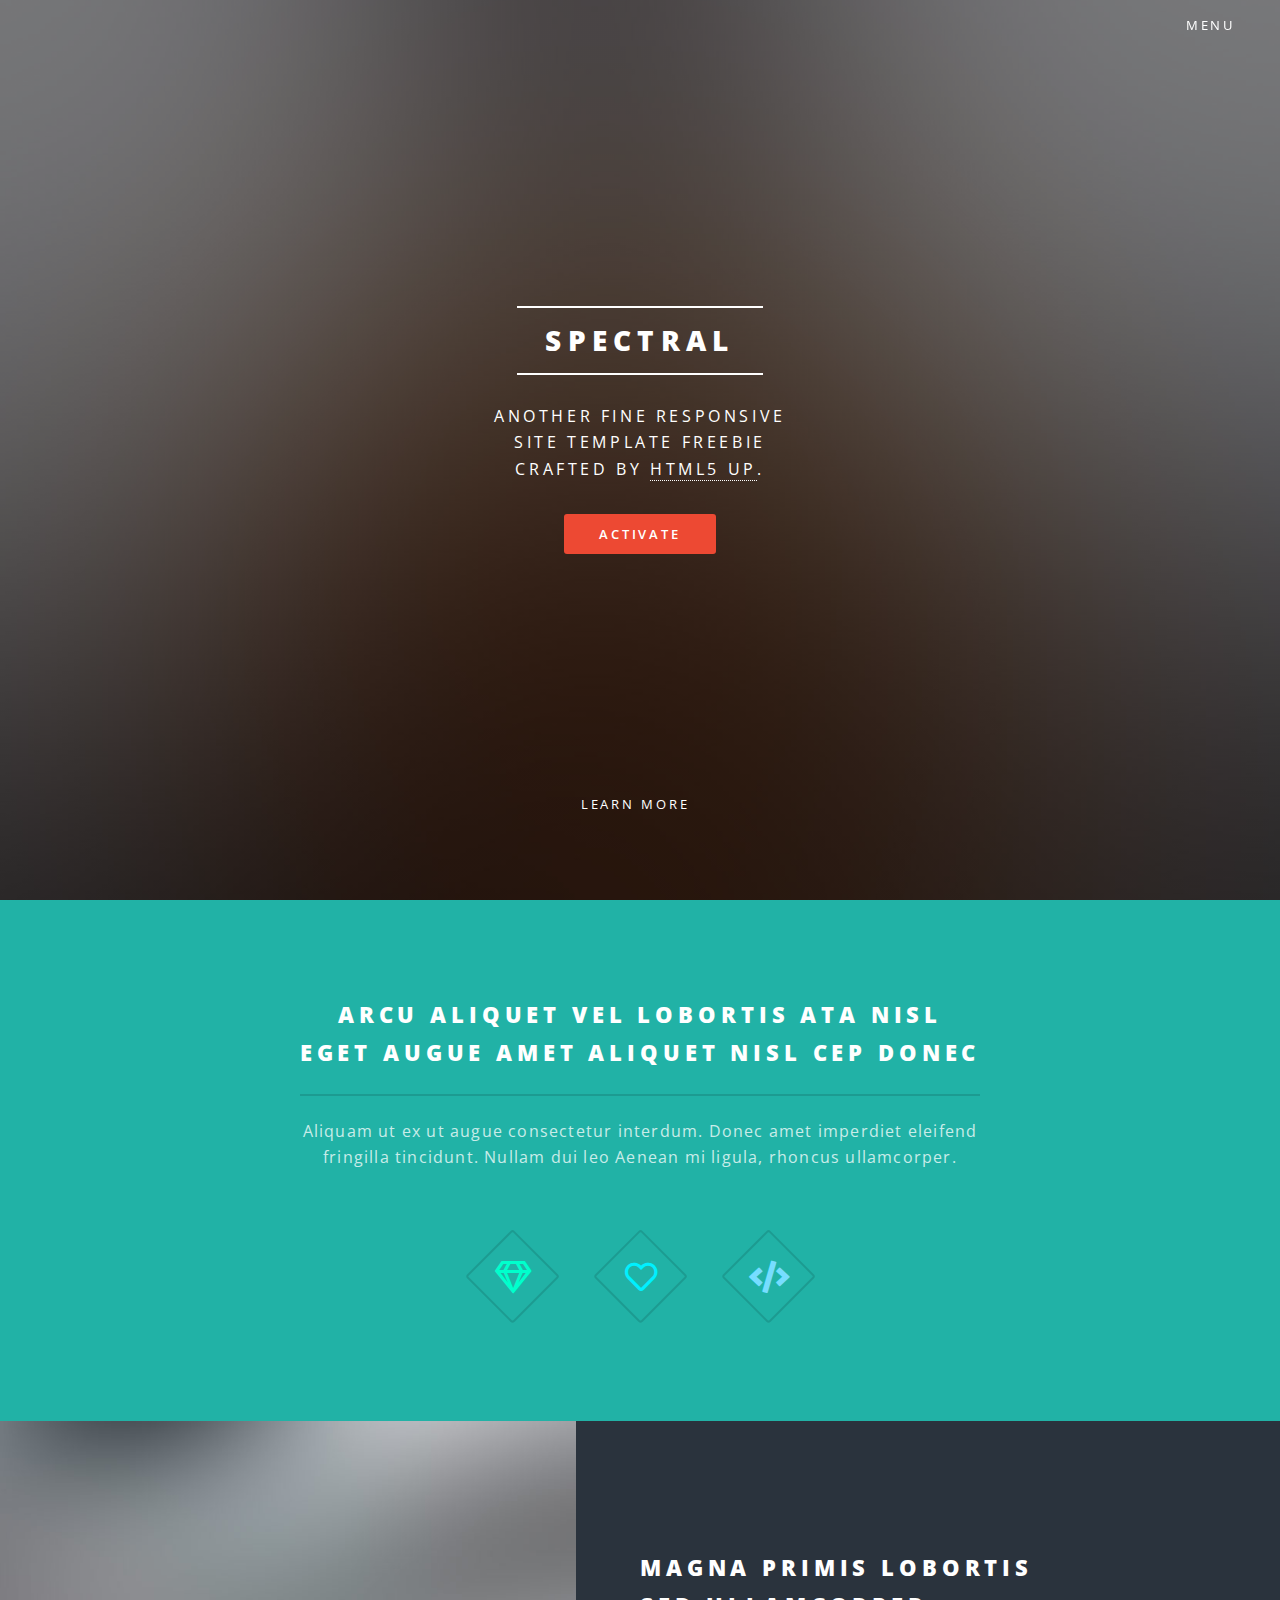
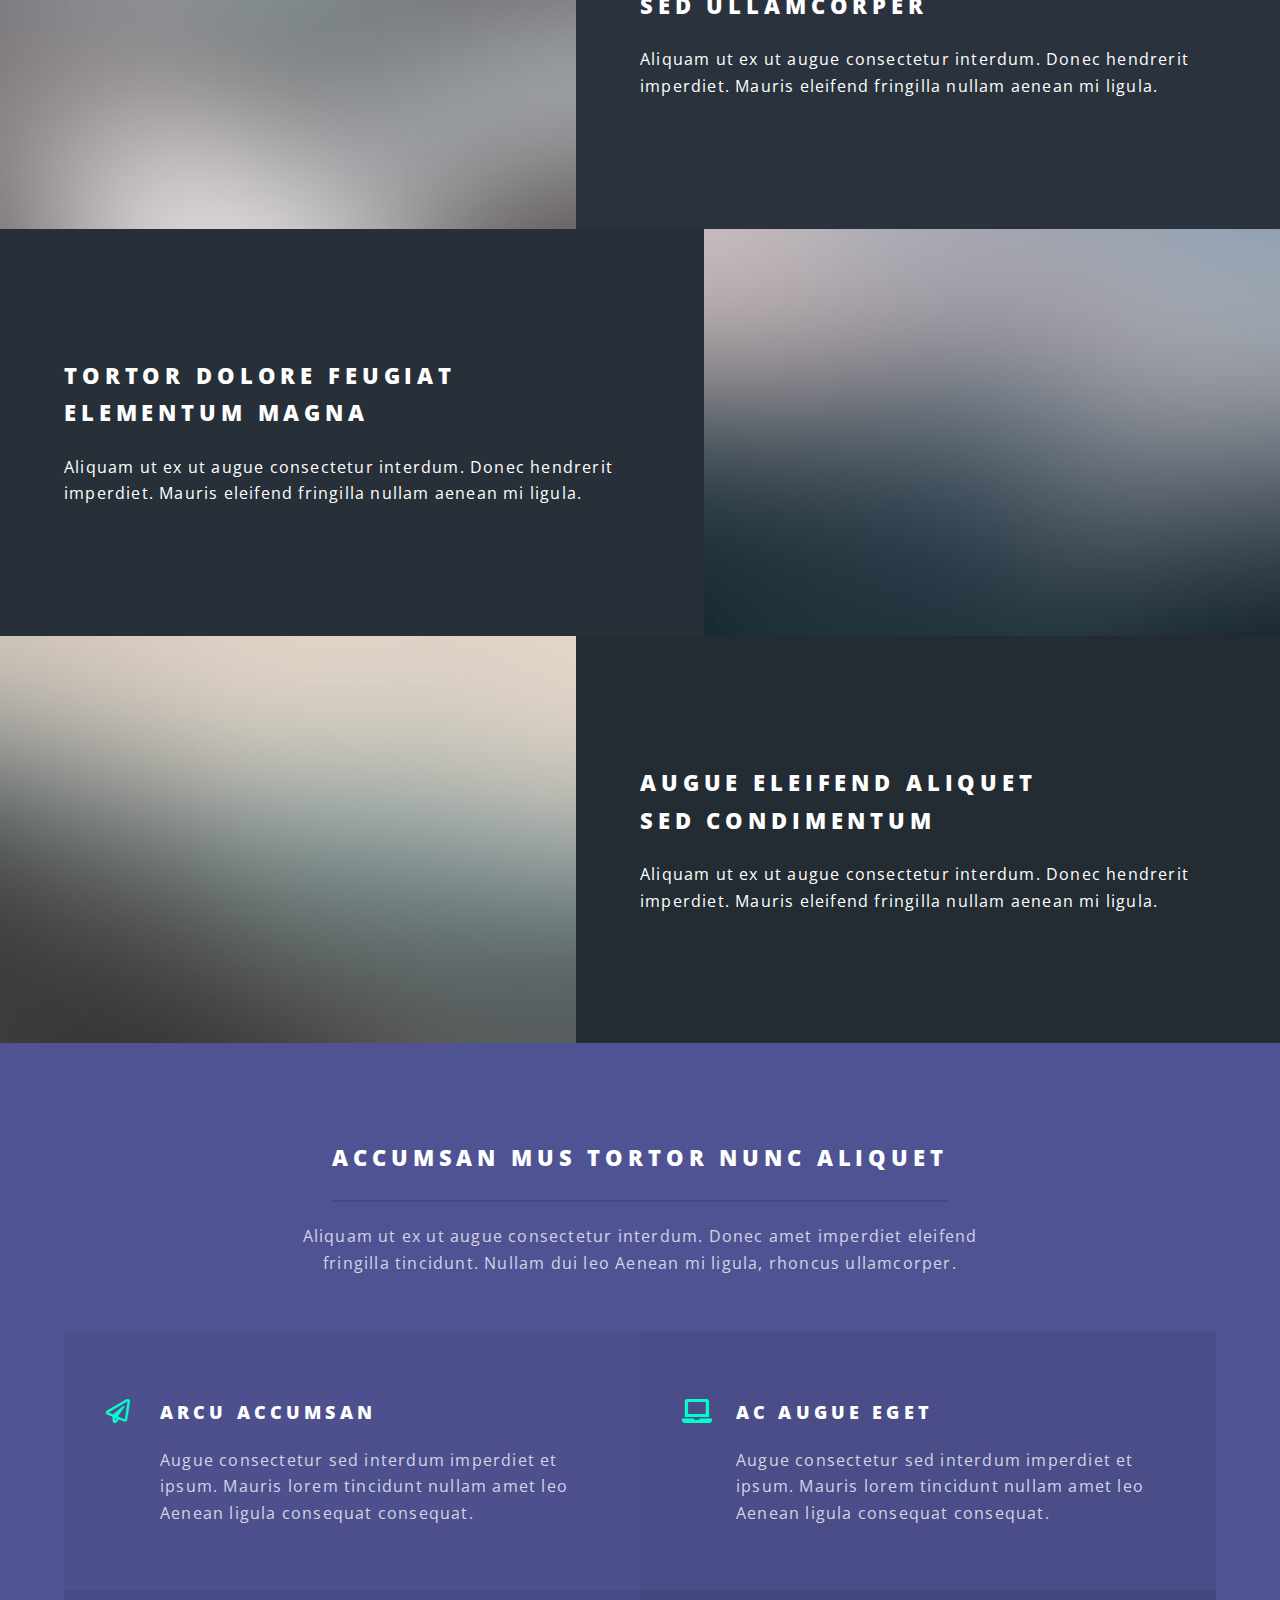
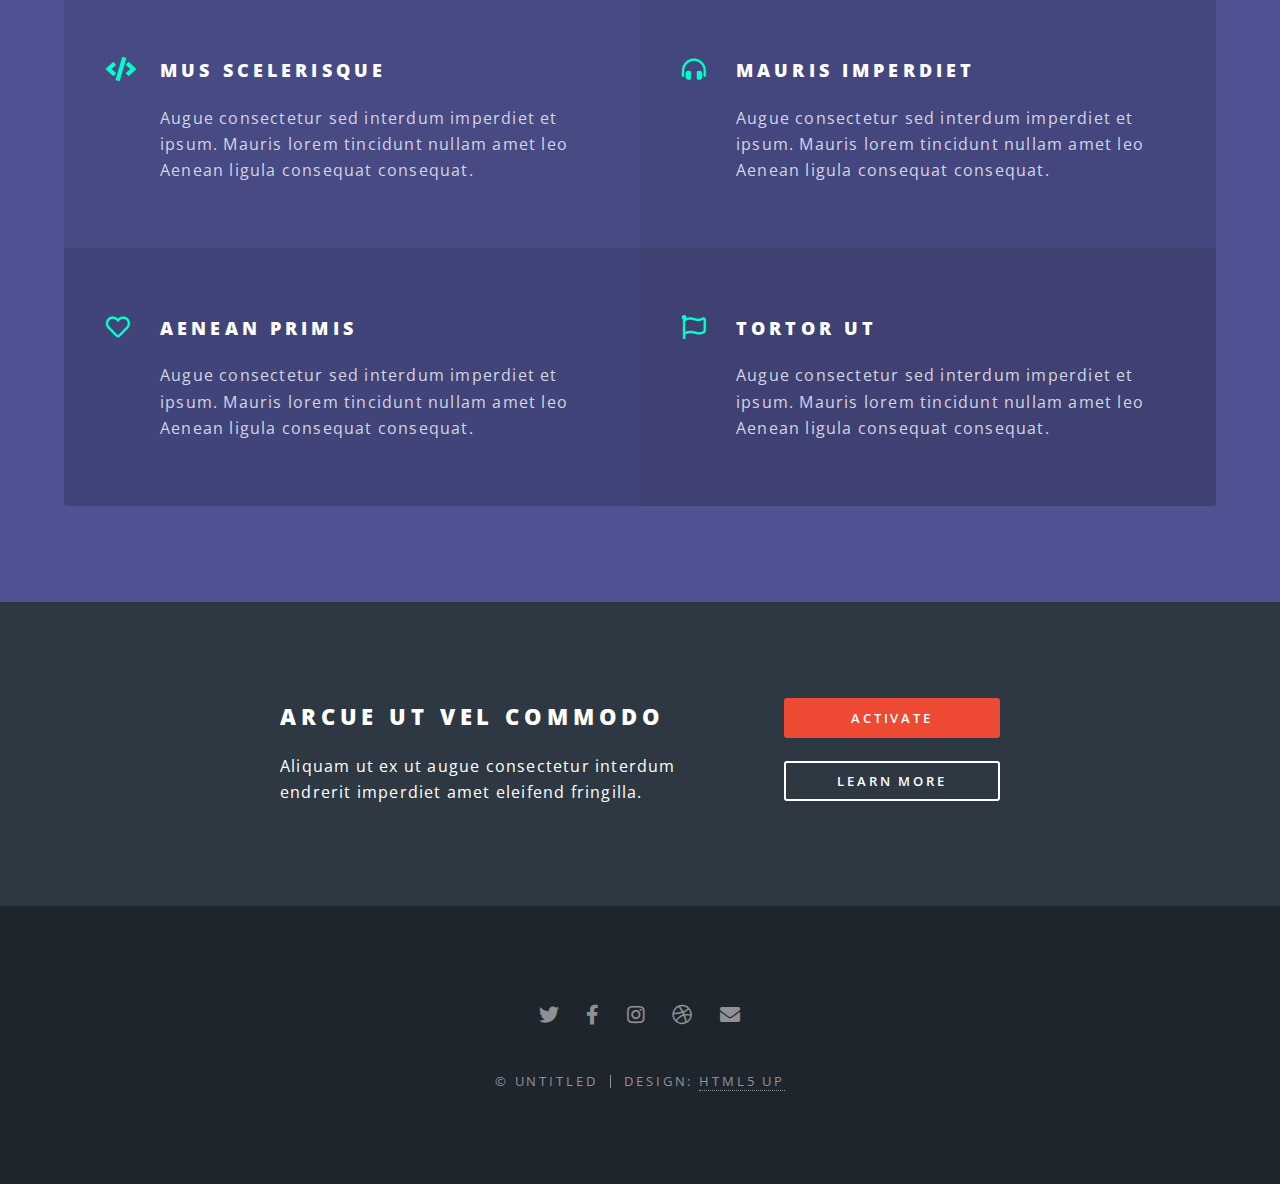
<file: index.html>
<!DOCTYPE HTML>
<!--
	Spectral by HTML5 UP
	html5up.net | @ajlkn
	Free for personal and commercial use under the CCA 3.0 license (html5up.net/license)
-->
<html>
	<head>
		<title>Spectral by HTML5 UP</title>
		<meta charset="utf-8" />
		<meta name="viewport" content="width=device-width, initial-scale=1, user-scalable=no" />
		<link rel="stylesheet" href="assets/css/main.css" />
		<noscript><link rel="stylesheet" href="assets/css/noscript.css" /></noscript>
	</head>
	<body class="landing is-preload">

		<!-- Page Wrapper -->
			<div id="page-wrapper">

				<!-- Header -->
					<header id="header" class="alt">
						<h1><a href="index.html">Spectral</a></h1>
						<nav id="nav">
							<ul>
								<li class="special">
									<a href="#menu" class="menuToggle"><span>Menu</span></a>
									<div id="menu">
										<ul>
											<li><a href="index.html">Home</a></li>
											<li><a href="generic.html">Generic</a></li>
											<li><a href="elements.html">Elements</a></li>
											<li><a href="#">Sign Up</a></li>
											<li><a href="#">Log In</a></li>
										</ul>
									</div>
								</li>
							</ul>
						</nav>
					</header>

				<!-- Banner -->
					<section id="banner">
						<div class="inner">
							<h2>Spectral</h2>
							<p>Another fine responsive<br />
							site template freebie<br />
							crafted by <a href="http://html5up.net">HTML5 UP</a>.</p>
							<ul class="actions special">
								<li><a href="#" class="button primary">Activate</a></li>
							</ul>
						</div>
						<a href="#one" class="more scrolly">Learn More</a>
					</section>

				<!-- One -->
					<section id="one" class="wrapper style1 special">
						<div class="inner">
							<header class="major">
								<h2>Arcu aliquet vel lobortis ata nisl<br />
								eget augue amet aliquet nisl cep donec</h2>
								<p>Aliquam ut ex ut augue consectetur interdum. Donec amet imperdiet eleifend<br />
								fringilla tincidunt. Nullam dui leo Aenean mi ligula, rhoncus ullamcorper.</p>
							</header>
							<ul class="icons major">
								<li><span class="icon fa-gem major style1"><span class="label">Lorem</span></span></li>
								<li><span class="icon fa-heart major style2"><span class="label">Ipsum</span></span></li>
								<li><span class="icon solid fa-code major style3"><span class="label">Dolor</span></span></li>
							</ul>
						</div>
					</section>

				<!-- Two -->
					<section id="two" class="wrapper alt style2">
						<section class="spotlight">
							<div class="image"><img src="images/pic01.jpg" alt="" /></div><div class="content">
								<h2>Magna primis lobortis<br />
								sed ullamcorper</h2>
								<p>Aliquam ut ex ut augue consectetur interdum. Donec hendrerit imperdiet. Mauris eleifend fringilla nullam aenean mi ligula.</p>
							</div>
						</section>
						<section class="spotlight">
							<div class="image"><img src="images/pic02.jpg" alt="" /></div><div class="content">
								<h2>Tortor dolore feugiat<br />
								elementum magna</h2>
								<p>Aliquam ut ex ut augue consectetur interdum. Donec hendrerit imperdiet. Mauris eleifend fringilla nullam aenean mi ligula.</p>
							</div>
						</section>
						<section class="spotlight">
							<div class="image"><img src="images/pic03.jpg" alt="" /></div><div class="content">
								<h2>Augue eleifend aliquet<br />
								sed condimentum</h2>
								<p>Aliquam ut ex ut augue consectetur interdum. Donec hendrerit imperdiet. Mauris eleifend fringilla nullam aenean mi ligula.</p>
							</div>
						</section>
					</section>

				<!-- Three -->
					<section id="three" class="wrapper style3 special">
						<div class="inner">
							<header class="major">
								<h2>Accumsan mus tortor nunc aliquet</h2>
								<p>Aliquam ut ex ut augue consectetur interdum. Donec amet imperdiet eleifend<br />
								fringilla tincidunt. Nullam dui leo Aenean mi ligula, rhoncus ullamcorper.</p>
							</header>
							<ul class="features">
								<li class="icon fa-paper-plane">
									<h3>Arcu accumsan</h3>
									<p>Augue consectetur sed interdum imperdiet et ipsum. Mauris lorem tincidunt nullam amet leo Aenean ligula consequat consequat.</p>
								</li>
								<li class="icon solid fa-laptop">
									<h3>Ac Augue Eget</h3>
									<p>Augue consectetur sed interdum imperdiet et ipsum. Mauris lorem tincidunt nullam amet leo Aenean ligula consequat consequat.</p>
								</li>
								<li class="icon solid fa-code">
									<h3>Mus Scelerisque</h3>
									<p>Augue consectetur sed interdum imperdiet et ipsum. Mauris lorem tincidunt nullam amet leo Aenean ligula consequat consequat.</p>
								</li>
								<li class="icon solid fa-headphones-alt">
									<h3>Mauris Imperdiet</h3>
									<p>Augue consectetur sed interdum imperdiet et ipsum. Mauris lorem tincidunt nullam amet leo Aenean ligula consequat consequat.</p>
								</li>
								<li class="icon fa-heart">
									<h3>Aenean Primis</h3>
									<p>Augue consectetur sed interdum imperdiet et ipsum. Mauris lorem tincidunt nullam amet leo Aenean ligula consequat consequat.</p>
								</li>
								<li class="icon fa-flag">
									<h3>Tortor Ut</h3>
									<p>Augue consectetur sed interdum imperdiet et ipsum. Mauris lorem tincidunt nullam amet leo Aenean ligula consequat consequat.</p>
								</li>
							</ul>
						</div>
					</section>

				<!-- CTA -->
					<section id="cta" class="wrapper style4">
						<div class="inner">
							<header>
								<h2>Arcue ut vel commodo</h2>
								<p>Aliquam ut ex ut augue consectetur interdum endrerit imperdiet amet eleifend fringilla.</p>
							</header>
							<ul class="actions stacked">
								<li><a href="#" class="button fit primary">Activate</a></li>
								<li><a href="#" class="button fit">Learn More</a></li>
							</ul>
						</div>
					</section>

				<!-- Footer -->
					<footer id="footer">
						<ul class="icons">
							<li><a href="#" class="icon brands fa-twitter"><span class="label">Twitter</span></a></li>
							<li><a href="#" class="icon brands fa-facebook-f"><span class="label">Facebook</span></a></li>
							<li><a href="#" class="icon brands fa-instagram"><span class="label">Instagram</span></a></li>
							<li><a href="#" class="icon brands fa-dribbble"><span class="label">Dribbble</span></a></li>
							<li><a href="#" class="icon solid fa-envelope"><span class="label">Email</span></a></li>
						</ul>
						<ul class="copyright">
							<li>&copy; Untitled</li><li>Design: <a href="http://html5up.net">HTML5 UP</a></li>
						</ul>
					</footer>

			</div>

		<!-- Scripts -->
			<script src="assets/js/jquery.min.js"></script>
			<script src="assets/js/jquery.scrollex.min.js"></script>
			<script src="assets/js/jquery.scrolly.min.js"></script>
			<script src="assets/js/browser.min.js"></script>
			<script src="assets/js/breakpoints.min.js"></script>
			<script src="assets/js/util.js"></script>
			<script src="assets/js/main.js"></script>

	</body>
</html>
</file>
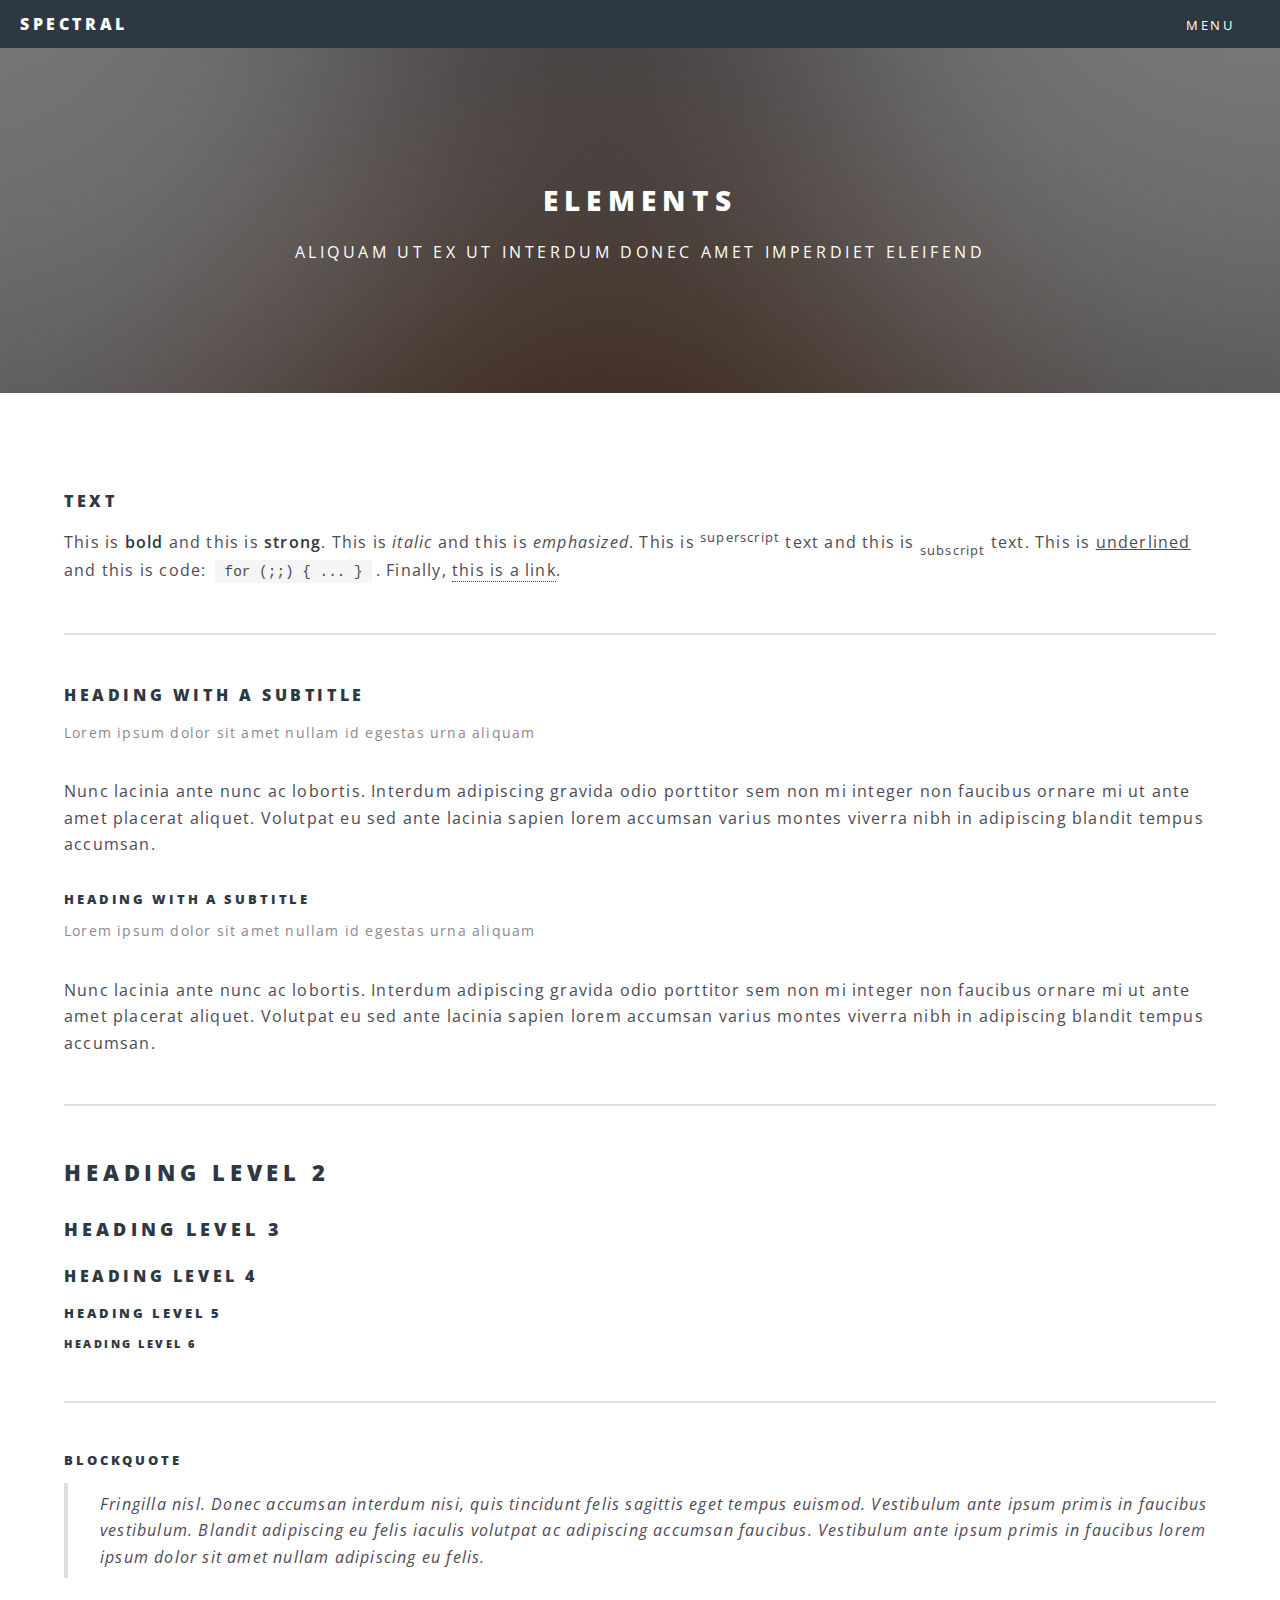
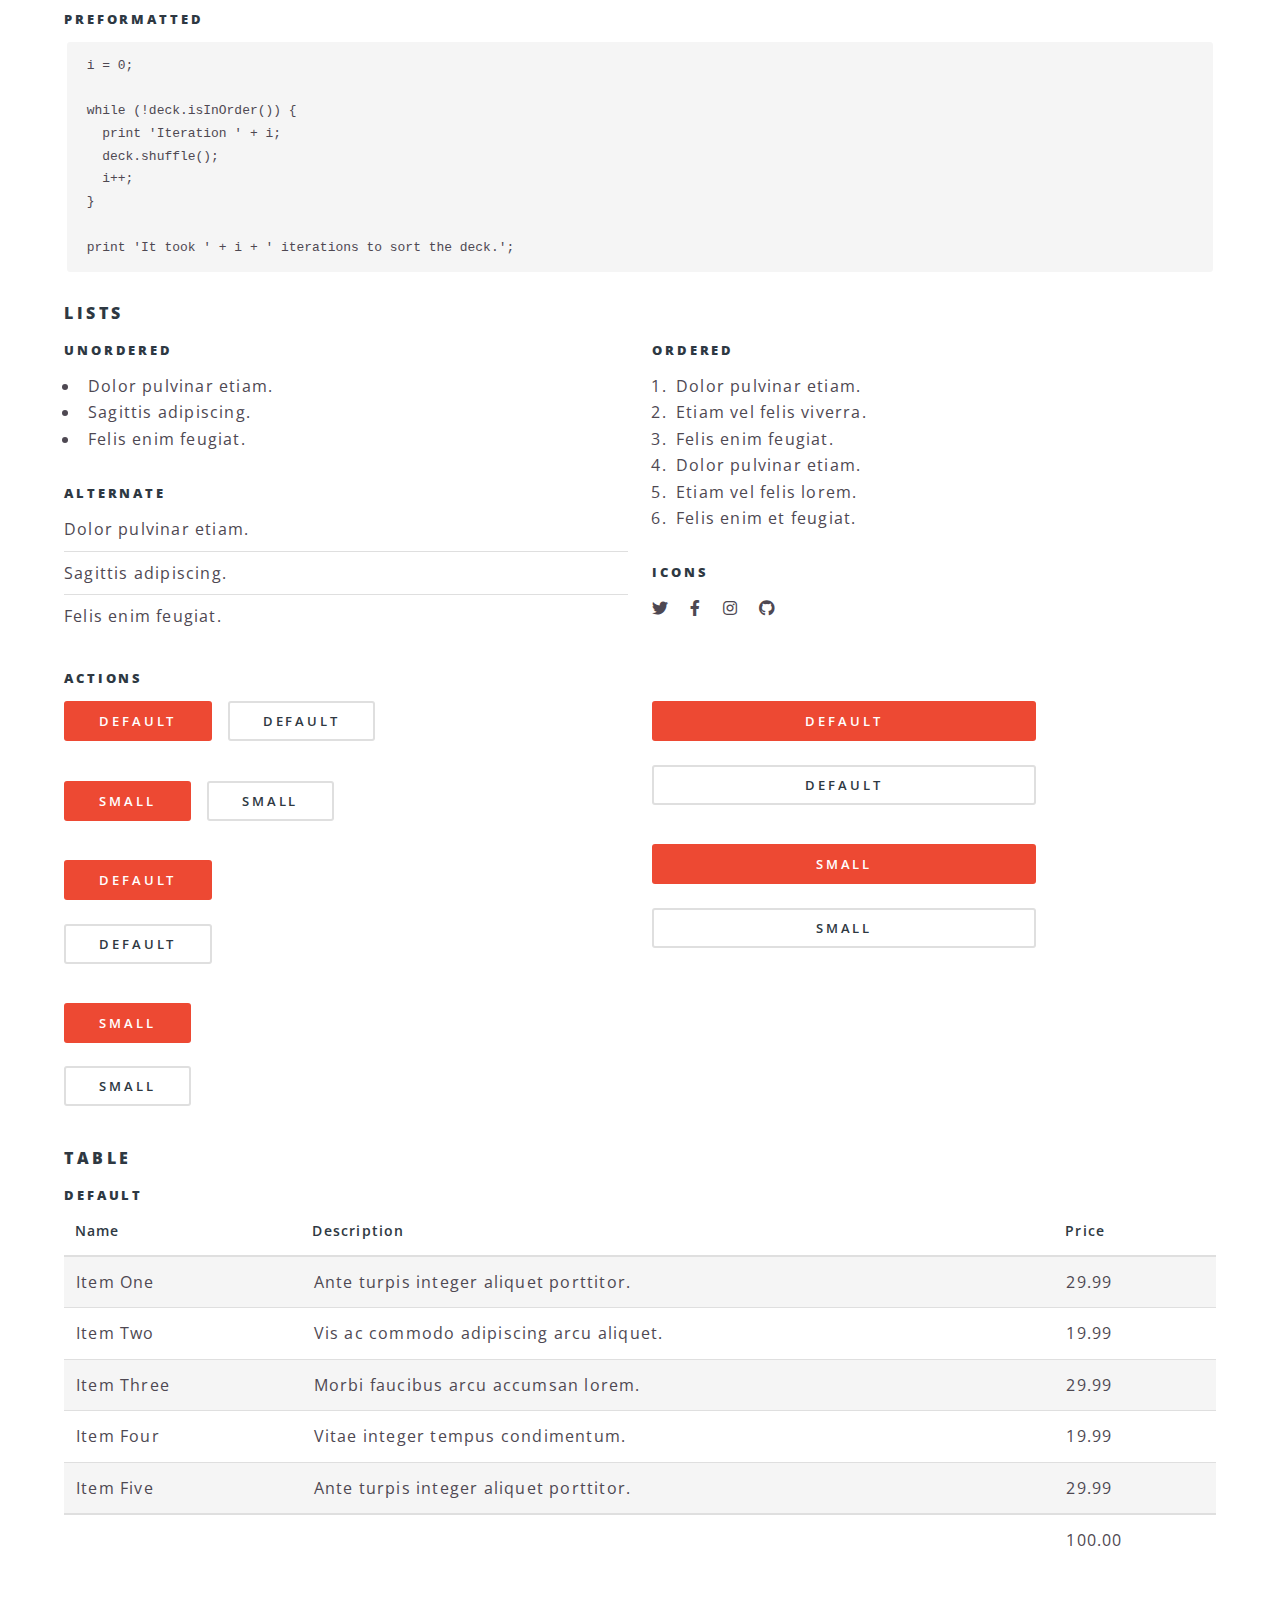
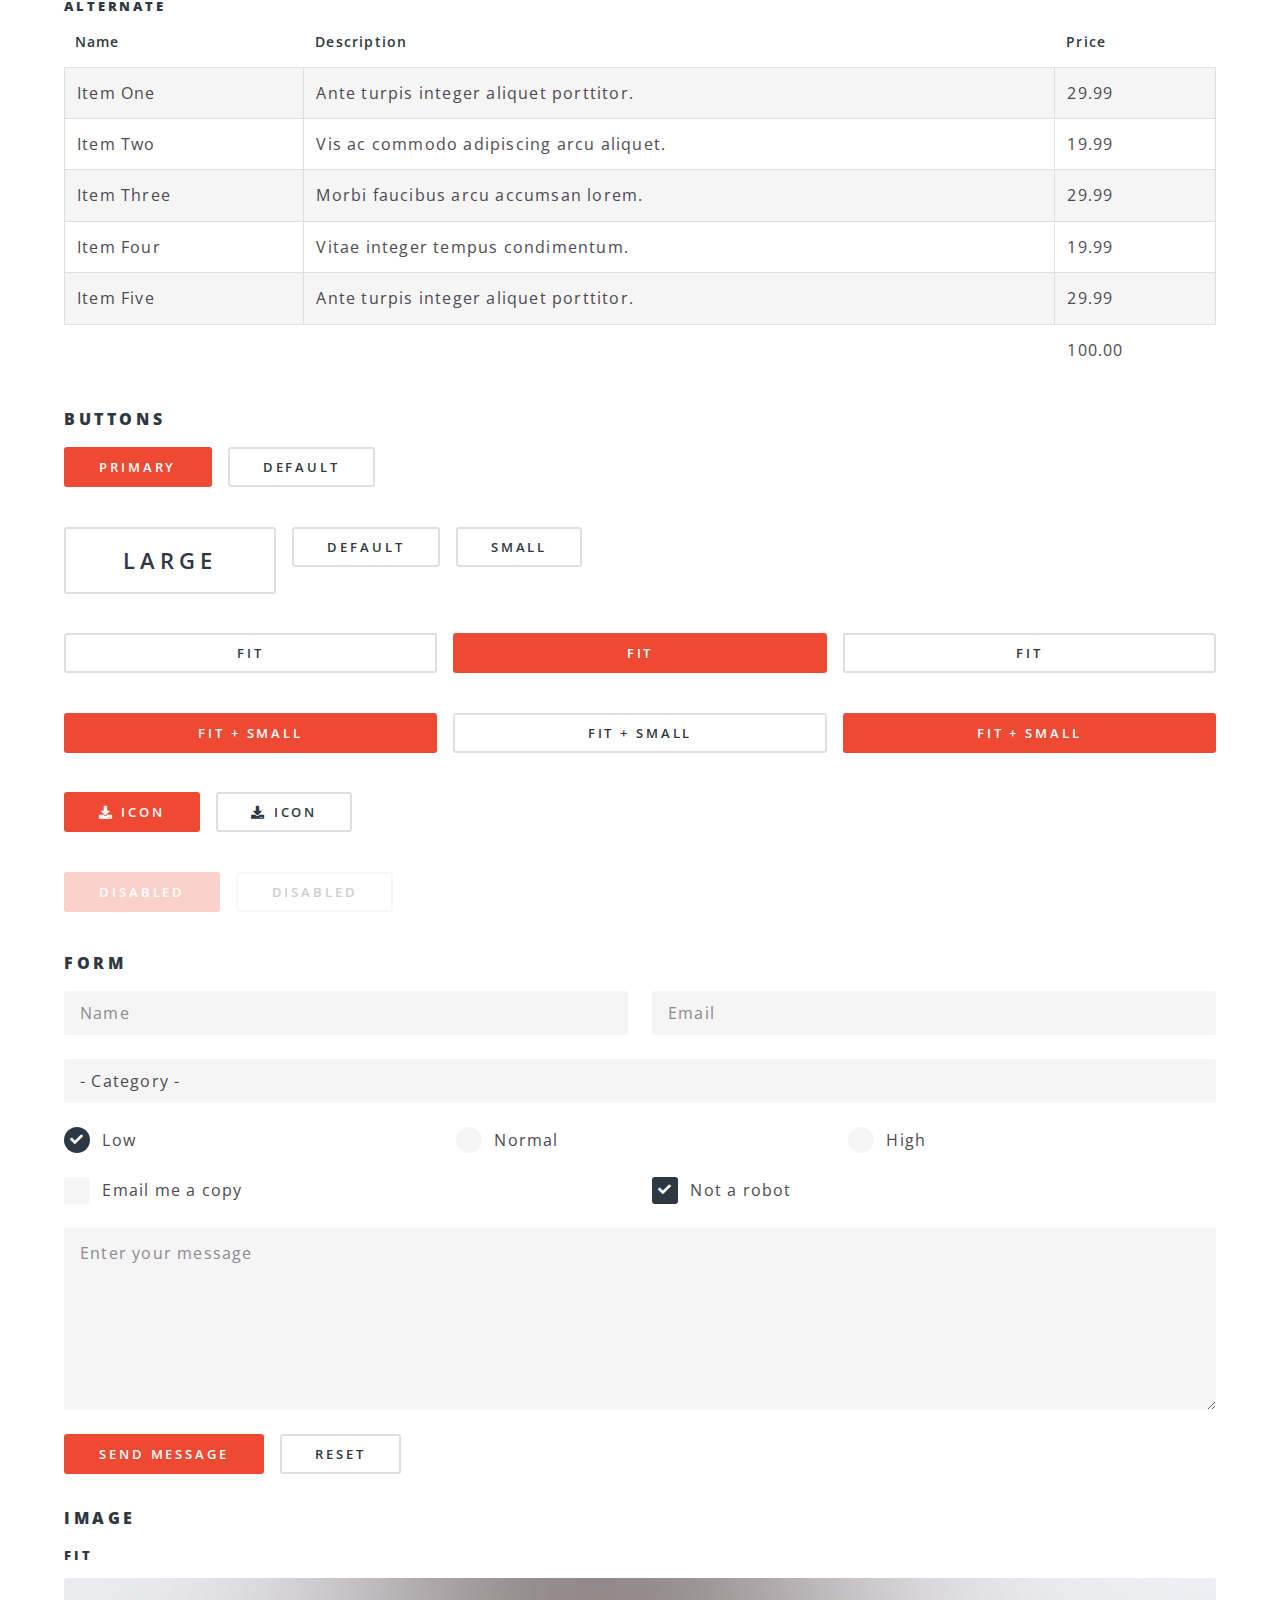
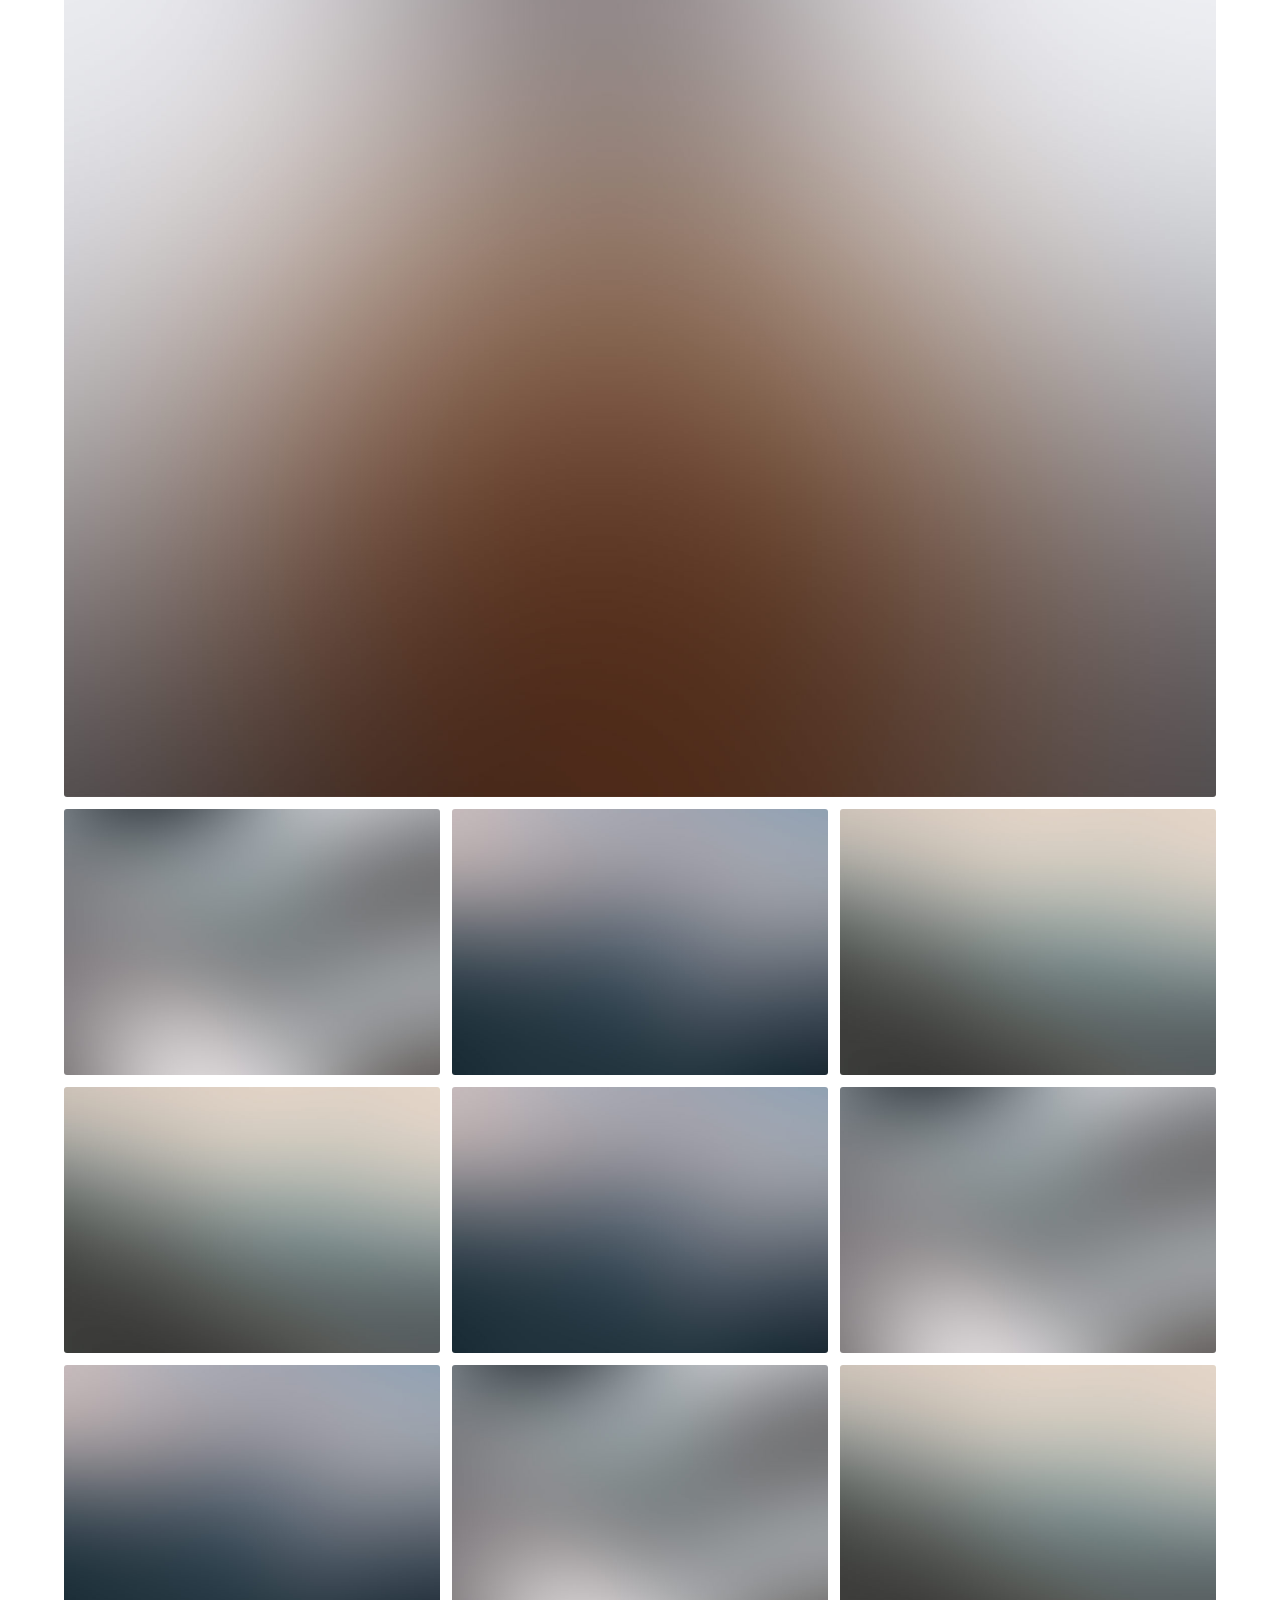
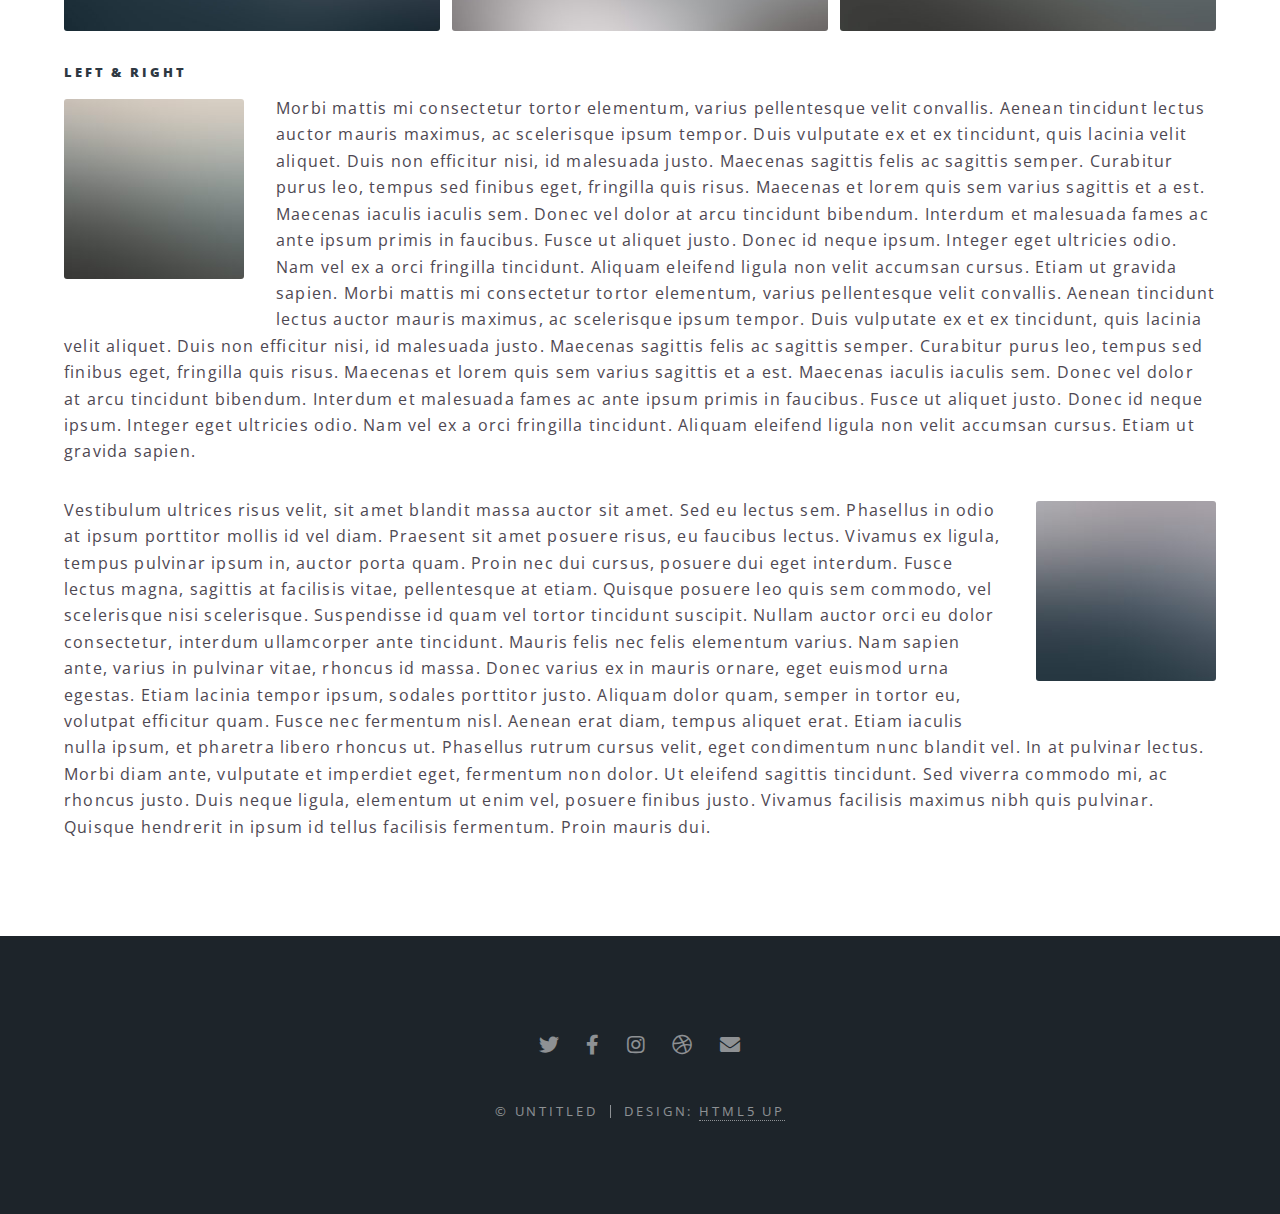
<file: elements.html>
<!DOCTYPE HTML>
<!--
	Spectral by HTML5 UP
	html5up.net | @ajlkn
	Free for personal and commercial use under the CCA 3.0 license (html5up.net/license)
-->
<html>
	<head>
		<title>Elements - Spectral by HTML5 UP</title>
		<meta charset="utf-8" />
		<meta name="viewport" content="width=device-width, initial-scale=1, user-scalable=no" />
		<link rel="stylesheet" href="assets/css/main.css" />
		<noscript><link rel="stylesheet" href="assets/css/noscript.css" /></noscript>
	</head>
	<body class="is-preload">

		<!-- Page Wrapper -->
			<div id="page-wrapper">

				<!-- Header -->
					<header id="header">
						<h1><a href="index.html">Spectral</a></h1>
						<nav id="nav">
							<ul>
								<li class="special">
									<a href="#menu" class="menuToggle"><span>Menu</span></a>
									<div id="menu">
										<ul>
											<li><a href="index.html">Home</a></li>
											<li><a href="generic.html">Generic</a></li>
											<li><a href="elements.html">Elements</a></li>
											<li><a href="#">Sign Up</a></li>
											<li><a href="#">Log In</a></li>
										</ul>
									</div>
								</li>
							</ul>
						</nav>
					</header>

				<!-- Main -->
					<article id="main">
						<header>
							<h2>Elements</h2>
							<p>Aliquam ut ex ut interdum donec amet imperdiet eleifend</p>
						</header>
						<section class="wrapper style5">
							<div class="inner">

								<section>
									<h4>Text</h4>
									<p>This is <b>bold</b> and this is <strong>strong</strong>. This is <i>italic</i> and this is <em>emphasized</em>.
									This is <sup>superscript</sup> text and this is <sub>subscript</sub> text.
									This is <u>underlined</u> and this is code: <code>for (;;) { ... }</code>. Finally, <a href="#">this is a link</a>.</p>
									<hr />
									<header>
										<h4>Heading with a Subtitle</h4>
										<p>Lorem ipsum dolor sit amet nullam id egestas urna aliquam</p>
									</header>
									<p>Nunc lacinia ante nunc ac lobortis. Interdum adipiscing gravida odio porttitor sem non mi integer non faucibus ornare mi ut ante amet placerat aliquet. Volutpat eu sed ante lacinia sapien lorem accumsan varius montes viverra nibh in adipiscing blandit tempus accumsan.</p>
									<header>
										<h5>Heading with a Subtitle</h5>
										<p>Lorem ipsum dolor sit amet nullam id egestas urna aliquam</p>
									</header>
									<p>Nunc lacinia ante nunc ac lobortis. Interdum adipiscing gravida odio porttitor sem non mi integer non faucibus ornare mi ut ante amet placerat aliquet. Volutpat eu sed ante lacinia sapien lorem accumsan varius montes viverra nibh in adipiscing blandit tempus accumsan.</p>
									<hr />
									<h2>Heading Level 2</h2>
									<h3>Heading Level 3</h3>
									<h4>Heading Level 4</h4>
									<h5>Heading Level 5</h5>
									<h6>Heading Level 6</h6>
									<hr />
									<h5>Blockquote</h5>
									<blockquote>Fringilla nisl. Donec accumsan interdum nisi, quis tincidunt felis sagittis eget tempus euismod. Vestibulum ante ipsum primis in faucibus vestibulum. Blandit adipiscing eu felis iaculis volutpat ac adipiscing accumsan faucibus. Vestibulum ante ipsum primis in faucibus lorem ipsum dolor sit amet nullam adipiscing eu felis.</blockquote>
									<h5>Preformatted</h5>
									<pre><code>i = 0;

while (!deck.isInOrder()) {
  print 'Iteration ' + i;
  deck.shuffle();
  i++;
}

print 'It took ' + i + ' iterations to sort the deck.';</code></pre>
								</section>

								<section>
									<h4>Lists</h4>
									<div class="row">
										<div class="col-6 col-12-medium">
											<h5>Unordered</h5>
											<ul>
												<li>Dolor pulvinar etiam.</li>
												<li>Sagittis adipiscing.</li>
												<li>Felis enim feugiat.</li>
											</ul>
											<h5>Alternate</h5>
											<ul class="alt">
												<li>Dolor pulvinar etiam.</li>
												<li>Sagittis adipiscing.</li>
												<li>Felis enim feugiat.</li>
											</ul>
										</div>
										<div class="col-6 col-12-medium">
											<h5>Ordered</h5>
											<ol>
												<li>Dolor pulvinar etiam.</li>
												<li>Etiam vel felis viverra.</li>
												<li>Felis enim feugiat.</li>
												<li>Dolor pulvinar etiam.</li>
												<li>Etiam vel felis lorem.</li>
												<li>Felis enim et feugiat.</li>
											</ol>
											<h5>Icons</h5>
											<ul class="icons">
												<li><a href="#" class="icon brands fa-twitter"><span class="label">Twitter</span></a></li>
												<li><a href="#" class="icon brands fa-facebook-f"><span class="label">Facebook</span></a></li>
												<li><a href="#" class="icon brands fa-instagram"><span class="label">Instagram</span></a></li>
												<li><a href="#" class="icon brands fa-github"><span class="label">Github</span></a></li>
											</ul>
										</div>
									</div>
									<h5>Actions</h5>
									<div class="row">
										<div class="col-6 col-12-medium">
											<ul class="actions">
												<li><a href="#" class="button primary">Default</a></li>
												<li><a href="#" class="button">Default</a></li>
											</ul>
											<ul class="actions small">
												<li><a href="#" class="button primary small">Small</a></li>
												<li><a href="#" class="button small">Small</a></li>
											</ul>
											<ul class="actions stacked">
												<li><a href="#" class="button primary">Default</a></li>
												<li><a href="#" class="button">Default</a></li>
											</ul>
											<ul class="actions stacked">
												<li><a href="#" class="button primary small">Small</a></li>
												<li><a href="#" class="button small">Small</a></li>
											</ul>
										</div>
										<div class="col-6 col-12-medium">
											<ul class="actions stacked">
												<li><a href="#" class="button primary fit">Default</a></li>
												<li><a href="#" class="button fit">Default</a></li>
											</ul>
											<ul class="actions stacked">
												<li><a href="#" class="button primary small fit">Small</a></li>
												<li><a href="#" class="button small fit">Small</a></li>
											</ul>
										</div>
									</div>
								</section>

								<section>
									<h4>Table</h4>
									<h5>Default</h5>
									<div class="table-wrapper">
										<table>
											<thead>
												<tr>
													<th>Name</th>
													<th>Description</th>
													<th>Price</th>
												</tr>
											</thead>
											<tbody>
												<tr>
													<td>Item One</td>
													<td>Ante turpis integer aliquet porttitor.</td>
													<td>29.99</td>
												</tr>
												<tr>
													<td>Item Two</td>
													<td>Vis ac commodo adipiscing arcu aliquet.</td>
													<td>19.99</td>
												</tr>
												<tr>
													<td>Item Three</td>
													<td> Morbi faucibus arcu accumsan lorem.</td>
													<td>29.99</td>
												</tr>
												<tr>
													<td>Item Four</td>
													<td>Vitae integer tempus condimentum.</td>
													<td>19.99</td>
												</tr>
												<tr>
													<td>Item Five</td>
													<td>Ante turpis integer aliquet porttitor.</td>
													<td>29.99</td>
												</tr>
											</tbody>
											<tfoot>
												<tr>
													<td colspan="2"></td>
													<td>100.00</td>
												</tr>
											</tfoot>
										</table>
									</div>

									<h5>Alternate</h5>
									<div class="table-wrapper">
										<table class="alt">
											<thead>
												<tr>
													<th>Name</th>
													<th>Description</th>
													<th>Price</th>
												</tr>
											</thead>
											<tbody>
												<tr>
													<td>Item One</td>
													<td>Ante turpis integer aliquet porttitor.</td>
													<td>29.99</td>
												</tr>
												<tr>
													<td>Item Two</td>
													<td>Vis ac commodo adipiscing arcu aliquet.</td>
													<td>19.99</td>
												</tr>
												<tr>
													<td>Item Three</td>
													<td> Morbi faucibus arcu accumsan lorem.</td>
													<td>29.99</td>
												</tr>
												<tr>
													<td>Item Four</td>
													<td>Vitae integer tempus condimentum.</td>
													<td>19.99</td>
												</tr>
												<tr>
													<td>Item Five</td>
													<td>Ante turpis integer aliquet porttitor.</td>
													<td>29.99</td>
												</tr>
											</tbody>
											<tfoot>
												<tr>
													<td colspan="2"></td>
													<td>100.00</td>
												</tr>
											</tfoot>
										</table>
									</div>
								</section>

								<section>
									<h4>Buttons</h4>
									<ul class="actions">
										<li><a href="#" class="button primary">Primary</a></li>
										<li><a href="#" class="button">Default</a></li>
									</ul>
									<ul class="actions">
										<li><a href="#" class="button large">Large</a></li>
										<li><a href="#" class="button">Default</a></li>
										<li><a href="#" class="button small">Small</a></li>
									</ul>
									<ul class="actions fit">
										<li><a href="#" class="button fit">Fit</a></li>
										<li><a href="#" class="button primary fit">Fit</a></li>
										<li><a href="#" class="button fit">Fit</a></li>
									</ul>
									<ul class="actions fit small">
										<li><a href="#" class="button primary fit small">Fit + Small</a></li>
										<li><a href="#" class="button fit small">Fit + Small</a></li>
										<li><a href="#" class="button primary fit small">Fit + Small</a></li>
									</ul>
									<ul class="actions">
										<li><a href="#" class="button primary icon solid fa-download">Icon</a></li>
										<li><a href="#" class="button icon solid fa-download">Icon</a></li>
									</ul>
									<ul class="actions">
										<li><span class="button primary disabled">Disabled</span></li>
										<li><span class="button disabled">Disabled</span></li>
									</ul>
								</section>

								<section>
									<h4>Form</h4>
									<form method="post" action="#">
										<div class="row gtr-uniform">
											<div class="col-6 col-12-xsmall">
												<input type="text" name="demo-name" id="demo-name" value="" placeholder="Name" />
											</div>
											<div class="col-6 col-12-xsmall">
												<input type="email" name="demo-email" id="demo-email" value="" placeholder="Email" />
											</div>
											<div class="col-12">
												<select name="demo-category" id="demo-category">
													<option value="">- Category -</option>
													<option value="1">Manufacturing</option>
													<option value="1">Shipping</option>
													<option value="1">Administration</option>
													<option value="1">Human Resources</option>
												</select>
											</div>
											<div class="col-4 col-12-small">
												<input type="radio" id="demo-priority-low" name="demo-priority" checked>
												<label for="demo-priority-low">Low</label>
											</div>
											<div class="col-4 col-12-small">
												<input type="radio" id="demo-priority-normal" name="demo-priority">
												<label for="demo-priority-normal">Normal</label>
											</div>
											<div class="col-4 col-12-small">
												<input type="radio" id="demo-priority-high" name="demo-priority">
												<label for="demo-priority-high">High</label>
											</div>
											<div class="col-6 col-12-small">
												<input type="checkbox" id="demo-copy" name="demo-copy">
												<label for="demo-copy">Email me a copy</label>
											</div>
											<div class="col-6 col-12-small">
												<input type="checkbox" id="demo-human" name="demo-human" checked>
												<label for="demo-human">Not a robot</label>
											</div>
											<div class="col-12">
												<textarea name="demo-message" id="demo-message" placeholder="Enter your message" rows="6"></textarea>
											</div>
											<div class="col-12">
												<ul class="actions">
													<li><input type="submit" value="Send Message" class="primary" /></li>
													<li><input type="reset" value="Reset" /></li>
												</ul>
											</div>
										</div>
									</form>
								</section>

								<section>
									<h4>Image</h4>
									<h5>Fit</h5>
									<div class="box alt">
										<div class="row gtr-50 gtr-uniform">
											<div class="col-12"><span class="image fit"><img src="images/banner.jpg" alt="" /></span></div>
											<div class="col-4"><span class="image fit"><img src="images/pic01.jpg" alt="" /></span></div>
											<div class="col-4"><span class="image fit"><img src="images/pic02.jpg" alt="" /></span></div>
											<div class="col-4"><span class="image fit"><img src="images/pic03.jpg" alt="" /></span></div>
											<div class="col-4"><span class="image fit"><img src="images/pic03.jpg" alt="" /></span></div>
											<div class="col-4"><span class="image fit"><img src="images/pic02.jpg" alt="" /></span></div>
											<div class="col-4"><span class="image fit"><img src="images/pic01.jpg" alt="" /></span></div>
											<div class="col-4"><span class="image fit"><img src="images/pic02.jpg" alt="" /></span></div>
											<div class="col-4"><span class="image fit"><img src="images/pic01.jpg" alt="" /></span></div>
											<div class="col-4"><span class="image fit"><img src="images/pic03.jpg" alt="" /></span></div>
										</div>
									</div>
									<h5>Left &amp; Right</h5>
									<p><span class="image left"><img src="images/pic04.jpg" alt="" /></span>Morbi mattis mi consectetur tortor elementum, varius pellentesque velit convallis. Aenean tincidunt lectus auctor mauris maximus, ac scelerisque ipsum tempor. Duis vulputate ex et ex tincidunt, quis lacinia velit aliquet. Duis non efficitur nisi, id malesuada justo. Maecenas sagittis felis ac sagittis semper. Curabitur purus leo, tempus sed finibus eget, fringilla quis risus. Maecenas et lorem quis sem varius sagittis et a est. Maecenas iaculis iaculis sem. Donec vel dolor at arcu tincidunt bibendum. Interdum et malesuada fames ac ante ipsum primis in faucibus. Fusce ut aliquet justo. Donec id neque ipsum. Integer eget ultricies odio. Nam vel ex a orci fringilla tincidunt. Aliquam eleifend ligula non velit accumsan cursus. Etiam ut gravida sapien. Morbi mattis mi consectetur tortor elementum, varius pellentesque velit convallis. Aenean tincidunt lectus auctor mauris maximus, ac scelerisque ipsum tempor. Duis vulputate ex et ex tincidunt, quis lacinia velit aliquet. Duis non efficitur nisi, id malesuada justo. Maecenas sagittis felis ac sagittis semper. Curabitur purus leo, tempus sed finibus eget, fringilla quis risus. Maecenas et lorem quis sem varius sagittis et a est. Maecenas iaculis iaculis sem. Donec vel dolor at arcu tincidunt bibendum. Interdum et malesuada fames ac ante ipsum primis in faucibus. Fusce ut aliquet justo. Donec id neque ipsum. Integer eget ultricies odio. Nam vel ex a orci fringilla tincidunt. Aliquam eleifend ligula non velit accumsan cursus. Etiam ut gravida sapien.</p>
									<p><span class="image right"><img src="images/pic05.jpg" alt="" /></span>Vestibulum ultrices risus velit, sit amet blandit massa auctor sit amet. Sed eu lectus sem. Phasellus in odio at ipsum porttitor mollis id vel diam. Praesent sit amet posuere risus, eu faucibus lectus. Vivamus ex ligula, tempus pulvinar ipsum in, auctor porta quam. Proin nec dui cursus, posuere dui eget interdum. Fusce lectus magna, sagittis at facilisis vitae, pellentesque at etiam. Quisque posuere leo quis sem commodo, vel scelerisque nisi scelerisque. Suspendisse id quam vel tortor tincidunt suscipit. Nullam auctor orci eu dolor consectetur, interdum ullamcorper ante tincidunt. Mauris felis nec felis elementum varius. Nam sapien ante, varius in pulvinar vitae, rhoncus id massa. Donec varius ex in mauris ornare, eget euismod urna egestas. Etiam lacinia tempor ipsum, sodales porttitor justo. Aliquam dolor quam, semper in tortor eu, volutpat efficitur quam. Fusce nec fermentum nisl. Aenean erat diam, tempus aliquet erat. Etiam iaculis nulla ipsum, et pharetra libero rhoncus ut. Phasellus rutrum cursus velit, eget condimentum nunc blandit vel. In at pulvinar lectus. Morbi diam ante, vulputate et imperdiet eget, fermentum non dolor. Ut eleifend sagittis tincidunt. Sed viverra commodo mi, ac rhoncus justo. Duis neque ligula, elementum ut enim vel, posuere finibus justo. Vivamus facilisis maximus nibh quis pulvinar. Quisque hendrerit in ipsum id tellus facilisis fermentum. Proin mauris dui.</p>
								</section>

							</div>
						</section>
					</article>

				<!-- Footer -->
					<footer id="footer">
						<ul class="icons">
							<li><a href="#" class="icon brands fa-twitter"><span class="label">Twitter</span></a></li>
							<li><a href="#" class="icon brands fa-facebook-f"><span class="label">Facebook</span></a></li>
							<li><a href="#" class="icon brands fa-instagram"><span class="label">Instagram</span></a></li>
							<li><a href="#" class="icon brands fa-dribbble"><span class="label">Dribbble</span></a></li>
							<li><a href="#" class="icon solid fa-envelope"><span class="label">Email</span></a></li>
						</ul>
						<ul class="copyright">
							<li>&copy; Untitled</li><li>Design: <a href="https://html5up.net">HTML5 UP</a></li>
						</ul>
					</footer>

			</div>

		<!-- Scripts -->
			<script src="assets/js/jquery.min.js"></script>
			<script src="assets/js/jquery.scrollex.min.js"></script>
			<script src="assets/js/jquery.scrolly.min.js"></script>
			<script src="assets/js/browser.min.js"></script>
			<script src="assets/js/breakpoints.min.js"></script>
			<script src="assets/js/util.js"></script>
			<script src="assets/js/main.js"></script>

	</body>
</html>
</file>
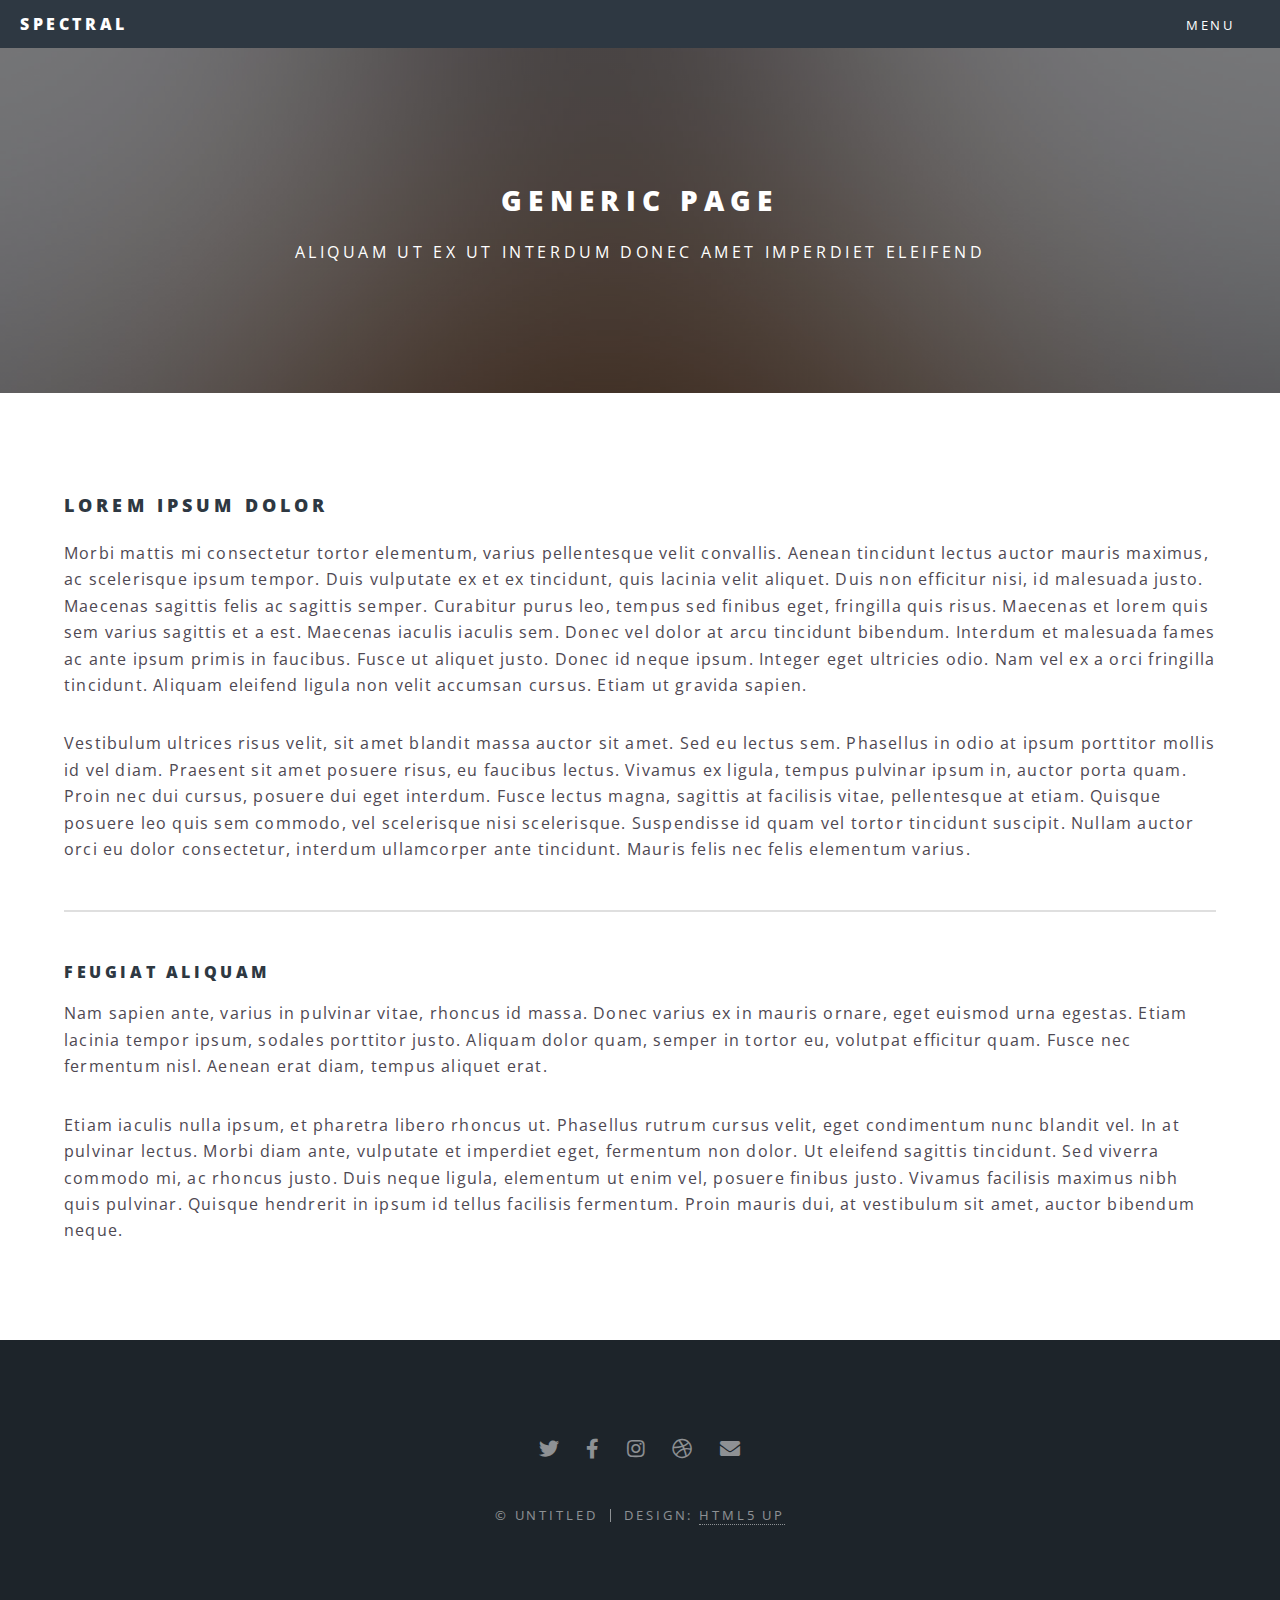
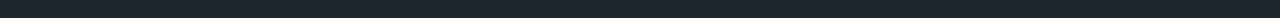
<file: generic.html>
<!DOCTYPE HTML>
<!--
	Spectral by HTML5 UP
	html5up.net | @ajlkn
	Free for personal and commercial use under the CCA 3.0 license (html5up.net/license)
-->
<html>
	<head>
		<title>Generic - Spectral by HTML5 UP</title>
		<meta charset="utf-8" />
		<meta name="viewport" content="width=device-width, initial-scale=1, user-scalable=no" />
		<link rel="stylesheet" href="assets/css/main.css" />
		<noscript><link rel="stylesheet" href="assets/css/noscript.css" /></noscript>
	</head>
	<body class="is-preload">

		<!-- Page Wrapper -->
			<div id="page-wrapper">

				<!-- Header -->
					<header id="header">
						<h1><a href="index.html">Spectral</a></h1>
						<nav id="nav">
							<ul>
								<li class="special">
									<a href="#menu" class="menuToggle"><span>Menu</span></a>
									<div id="menu">
										<ul>
											<li><a href="index.html">Home</a></li>
											<li><a href="generic.html">Generic</a></li>
											<li><a href="elements.html">Elements</a></li>
											<li><a href="#">Sign Up</a></li>
											<li><a href="#">Log In</a></li>
										</ul>
									</div>
								</li>
							</ul>
						</nav>
					</header>

				<!-- Main -->
					<article id="main">
						<header>
							<h2>Generic Page</h2>
							<p>Aliquam ut ex ut interdum donec amet imperdiet eleifend</p>
						</header>
						<section class="wrapper style5">
							<div class="inner">

								<h3>Lorem ipsum dolor</h3>
								<p>Morbi mattis mi consectetur tortor elementum, varius pellentesque velit convallis. Aenean tincidunt lectus auctor mauris maximus, ac scelerisque ipsum tempor. Duis vulputate ex et ex tincidunt, quis lacinia velit aliquet. Duis non efficitur nisi, id malesuada justo. Maecenas sagittis felis ac sagittis semper. Curabitur purus leo, tempus sed finibus eget, fringilla quis risus. Maecenas et lorem quis sem varius sagittis et a est. Maecenas iaculis iaculis sem. Donec vel dolor at arcu tincidunt bibendum. Interdum et malesuada fames ac ante ipsum primis in faucibus. Fusce ut aliquet justo. Donec id neque ipsum. Integer eget ultricies odio. Nam vel ex a orci fringilla tincidunt. Aliquam eleifend ligula non velit accumsan cursus. Etiam ut gravida sapien.</p>

								<p>Vestibulum ultrices risus velit, sit amet blandit massa auctor sit amet. Sed eu lectus sem. Phasellus in odio at ipsum porttitor mollis id vel diam. Praesent sit amet posuere risus, eu faucibus lectus. Vivamus ex ligula, tempus pulvinar ipsum in, auctor porta quam. Proin nec dui cursus, posuere dui eget interdum. Fusce lectus magna, sagittis at facilisis vitae, pellentesque at etiam. Quisque posuere leo quis sem commodo, vel scelerisque nisi scelerisque. Suspendisse id quam vel tortor tincidunt suscipit. Nullam auctor orci eu dolor consectetur, interdum ullamcorper ante tincidunt. Mauris felis nec felis elementum varius.</p>

								<hr />

								<h4>Feugiat aliquam</h4>
								<p>Nam sapien ante, varius in pulvinar vitae, rhoncus id massa. Donec varius ex in mauris ornare, eget euismod urna egestas. Etiam lacinia tempor ipsum, sodales porttitor justo. Aliquam dolor quam, semper in tortor eu, volutpat efficitur quam. Fusce nec fermentum nisl. Aenean erat diam, tempus aliquet erat.</p>

								<p>Etiam iaculis nulla ipsum, et pharetra libero rhoncus ut. Phasellus rutrum cursus velit, eget condimentum nunc blandit vel. In at pulvinar lectus. Morbi diam ante, vulputate et imperdiet eget, fermentum non dolor. Ut eleifend sagittis tincidunt. Sed viverra commodo mi, ac rhoncus justo. Duis neque ligula, elementum ut enim vel, posuere finibus justo. Vivamus facilisis maximus nibh quis pulvinar. Quisque hendrerit in ipsum id tellus facilisis fermentum. Proin mauris dui, at vestibulum sit amet, auctor bibendum neque.</p>

							</div>
						</section>
					</article>

				<!-- Footer -->
					<footer id="footer">
						<ul class="icons">
							<li><a href="#" class="icon brands fa-twitter"><span class="label">Twitter</span></a></li>
							<li><a href="#" class="icon brands fa-facebook-f"><span class="label">Facebook</span></a></li>
							<li><a href="#" class="icon brands fa-instagram"><span class="label">Instagram</span></a></li>
							<li><a href="#" class="icon brands fa-dribbble"><span class="label">Dribbble</span></a></li>
							<li><a href="#" class="icon solid fa-envelope"><span class="label">Email</span></a></li>
						</ul>
						<ul class="copyright">
							<li>&copy; Untitled</li><li>Design: <a href="http://html5up.net">HTML5 UP</a></li>
						</ul>
					</footer>

			</div>

		<!-- Scripts -->
			<script src="assets/js/jquery.min.js"></script>
			<script src="assets/js/jquery.scrollex.min.js"></script>
			<script src="assets/js/jquery.scrolly.min.js"></script>
			<script src="assets/js/browser.min.js"></script>
			<script src="assets/js/breakpoints.min.js"></script>
			<script src="assets/js/util.js"></script>
			<script src="assets/js/main.js"></script>

	</body>
</html>
</file>
<file: assets/css/noscript.css>
/*
	Spectral by HTML5 UP
	html5up.net | @ajlkn
	Free for personal and commercial use under the CCA 3.0 license (html5up.net/license)
*/

/* Banner */

	body.is-preload #banner h2 {
		-moz-transform: none;
		-webkit-transform: none;
		-ms-transform: none;
		transform: none;
		opacity: 1;
	}

		body.is-preload #banner h2:before, body.is-preload #banner h2:after {
			width: 100%;
		}

	body.is-preload #banner .more {
		-moz-transform: none;
		-webkit-transform: none;
		-ms-transform: none;
		transform: none;
		opacity: 1;
	}

	body.is-preload #banner:after {
		opacity: 0;
	}
</file>
<file: assets/css/main.css>
@import url(fontawesome-all.min.css);
@import url("https://fonts.googleapis.com/css?family=Open+Sans:400,400italic,600,600italic,800,800italic");

/*
	Spectral by HTML5 UP
	html5up.net | @ajlkn
	Free for personal and commercial use under the CCA 3.0 license (html5up.net/license)
*/

html, body, div, span, applet, object,
iframe, h1, h2, h3, h4, h5, h6, p, blockquote,
pre, a, abbr, acronym, address, big, cite,
code, del, dfn, em, img, ins, kbd, q, s, samp,
small, strike, strong, sub, sup, tt, var, b,
u, i, center, dl, dt, dd, ol, ul, li, fieldset,
form, label, legend, table, caption, tbody,
tfoot, thead, tr, th, td, article, aside,
canvas, details, embed, figure, figcaption,
footer, header, hgroup, menu, nav, output, ruby,
section, summary, time, mark, audio, video {
	margin: 0;
	padding: 0;
	border: 0;
	font-size: 100%;
	font: inherit;
	vertical-align: baseline;}

article, aside, details, figcaption, figure,
footer, header, hgroup, menu, nav, section {
	display: block;}

body {
	line-height: 1;
}

ol, ul {
	list-style: none;
}

blockquote, q {
	quotes: none;
}

	blockquote:before, blockquote:after, q:before, q:after {
		content: '';
		content: none;
	}

table {
	border-collapse: collapse;
	border-spacing: 0;
}

body {
	-webkit-text-size-adjust: none;
}

mark {
	background-color: transparent;
	color: inherit;
}

input::-moz-focus-inner {
	border: 0;
	padding: 0;
}

input, select, textarea {
	-moz-appearance: none;
	-webkit-appearance: none;
	-ms-appearance: none;
	appearance: none;
}

/* Basic */

	@-ms-viewport {
		width: device-width;
	}

	html {
		box-sizing: border-box;
	}

	*, *:before, *:after {
		box-sizing: inherit;
	}

	body {
		background: #2e3842;
	}

		body.is-preload *, body.is-preload *:before, body.is-preload *:after {
			-moz-animation: none !important;
			-webkit-animation: none !important;
			-ms-animation: none !important;
			animation: none !important;
			-moz-transition: none !important;
			-webkit-transition: none !important;
			-ms-transition: none !important;
			transition: none !important;
		}

	body, input, select, textarea {
		color: #fff;
		font-family: "Open Sans", Helvetica, sans-serif;
		font-size: 15pt;
		font-weight: 400;
		letter-spacing: 0.075em;
		line-height: 1.65em;
	}

		@media screen and (max-width: 1680px) {

			body, input, select, textarea {
				font-size: 13pt;
			}

		}

		@media screen and (max-width: 1280px) {

			body, input, select, textarea {
				font-size: 12pt;
			}

		}

		@media screen and (max-width: 736px) {

			body, input, select, textarea {
				font-size: 11pt;
				letter-spacing: 0.0375em;
			}

		}

	a {
		-moz-transition: color 0.2s ease, border-bottom-color 0.2s ease;
		-webkit-transition: color 0.2s ease, border-bottom-color 0.2s ease;
		-ms-transition: color 0.2s ease, border-bottom-color 0.2s ease;
		transition: color 0.2s ease, border-bottom-color 0.2s ease;
		border-bottom: dotted 1px;
		color: inherit;
		text-decoration: none;
	}

		a:hover {
			border-bottom-color: transparent;
		}

	strong, b {
		color: #fff;
		font-weight: 600;
	}

	em, i {
		font-style: italic;
	}

	p {
		margin: 0 0 2em 0;
	}

	h1, h2, h3, h4, h5, h6 {
		color: #fff;
		font-weight: 800;
		letter-spacing: 0.225em;
		line-height: 1em;
		margin: 0 0 1em 0;
		text-transform: uppercase;
	}

		h1 a, h2 a, h3 a, h4 a, h5 a, h6 a {
			color: inherit;
			text-decoration: none;
		}

	h2 {
		font-size: 1.35em;
		line-height: 1.75em;
	}

		@media screen and (max-width: 736px) {

			h2 {
				font-size: 1.1em;
				line-height: 1.65em;
			}

		}

	h3 {
		font-size: 1.15em;
		line-height: 1.75em;
	}

		@media screen and (max-width: 736px) {

			h3 {
				font-size: 1em;
				line-height: 1.65em;
			}

		}

	h4 {
		font-size: 1em;
		line-height: 1.5em;
	}

	h5 {
		font-size: 0.8em;
		line-height: 1.5em;
	}

	h6 {
		font-size: 0.7em;
		line-height: 1.5em;
	}

	sub {
		font-size: 0.8em;
		position: relative;
		top: 0.5em;
	}

	sup {
		font-size: 0.8em;
		position: relative;
		top: -0.5em;
	}

	hr {
		border: 0;
		border-bottom: solid 2px #fff;
		margin: 3em 0;
	}

		hr.major {
			margin: 4.5em 0;
		}

	blockquote {
		border-left: solid 4px #fff;
		font-style: italic;
		margin: 0 0 2em 0;
		padding: 0.5em 0 0.5em 2em;
	}

	code {
		background: rgba(144, 144, 144, 0.25);
		border-radius: 3px;
		font-family: "Courier New", monospace;
		font-size: 0.9em;
		letter-spacing: 0;
		margin: 0 0.25em;
		padding: 0.25em 0.65em;
	}

	pre {
		-webkit-overflow-scrolling: touch;
		font-family: "Courier New", monospace;
		font-size: 0.9em;
		margin: 0 0 2em 0;
	}

		pre code {
			display: block;
			line-height: 1.75em;
			padding: 1em 1.5em;
			overflow-x: auto;
		}

	.align-left {
		text-align: left;
	}

	.align-center {
		text-align: center;
	}

	.align-right {
		text-align: right;
	}

/* Row */

	.row {
		display: flex;
		flex-wrap: wrap;
		box-sizing: border-box;
		align-items: stretch;
	}

		.row > * {
			box-sizing: border-box;
		}

		.row.gtr-uniform > * > :last-child {
			margin-bottom: 0;
		}

		.row.aln-left {
			justify-content: flex-start;
		}

		.row.aln-center {
			justify-content: center;
		}

		.row.aln-right {
			justify-content: flex-end;
		}

		.row.aln-top {
			align-items: flex-start;
		}

		.row.aln-middle {
			align-items: center;
		}

		.row.aln-bottom {
			align-items: flex-end;
		}

		.row > .imp {
			order: -1;
		}

		.row > .col-1 {
			width: 8.33333%;
		}

		.row > .off-1 {
			margin-left: 8.33333%;
		}

		.row > .col-2 {
			width: 16.66667%;
		}

		.row > .off-2 {
			margin-left: 16.66667%;
		}

		.row > .col-3 {
			width: 25%;
		}

		.row > .off-3 {
			margin-left: 25%;
		}

		.row > .col-4 {
			width: 33.33333%;
		}

		.row > .off-4 {
			margin-left: 33.33333%;
		}

		.row > .col-5 {
			width: 41.66667%;
		}

		.row > .off-5 {
			margin-left: 41.66667%;
		}

		.row > .col-6 {
			width: 50%;
		}

		.row > .off-6 {
			margin-left: 50%;
		}

		.row > .col-7 {
			width: 58.33333%;
		}

		.row > .off-7 {
			margin-left: 58.33333%;
		}

		.row > .col-8 {
			width: 66.66667%;
		}

		.row > .off-8 {
			margin-left: 66.66667%;
		}

		.row > .col-9 {
			width: 75%;
		}

		.row > .off-9 {
			margin-left: 75%;
		}

		.row > .col-10 {
			width: 83.33333%;
		}

		.row > .off-10 {
			margin-left: 83.33333%;
		}

		.row > .col-11 {
			width: 91.66667%;
		}

		.row > .off-11 {
			margin-left: 91.66667%;
		}

		.row > .col-12 {
			width: 100%;
		}

		.row > .off-12 {
			margin-left: 100%;
		}

		.row.gtr-0 {
			margin-top: 0;
			margin-left: 0em;
		}

			.row.gtr-0 > * {
				padding: 0 0 0 0em;
			}

			.row.gtr-0.gtr-uniform {
				margin-top: 0em;
			}

				.row.gtr-0.gtr-uniform > * {
					padding-top: 0em;
				}

		.row.gtr-25 {
			margin-top: 0;
			margin-left: -0.375em;
		}

			.row.gtr-25 > * {
				padding: 0 0 0 0.375em;
			}

			.row.gtr-25.gtr-uniform {
				margin-top: -0.375em;
			}

				.row.gtr-25.gtr-uniform > * {
					padding-top: 0.375em;
				}

		.row.gtr-50 {
			margin-top: 0;
			margin-left: -0.75em;
		}

			.row.gtr-50 > * {
				padding: 0 0 0 0.75em;
			}

			.row.gtr-50.gtr-uniform {
				margin-top: -0.75em;
			}

				.row.gtr-50.gtr-uniform > * {
					padding-top: 0.75em;
				}

		.row {
			margin-top: 0;
			margin-left: -1.5em;
		}

			.row > * {
				padding: 0 0 0 1.5em;
			}

			.row.gtr-uniform {
				margin-top: -1.5em;
			}

				.row.gtr-uniform > * {
					padding-top: 1.5em;
				}

		.row.gtr-150 {
			margin-top: 0;
			margin-left: -2.25em;
		}

			.row.gtr-150 > * {
				padding: 0 0 0 2.25em;
			}

			.row.gtr-150.gtr-uniform {
				margin-top: -2.25em;
			}

				.row.gtr-150.gtr-uniform > * {
					padding-top: 2.25em;
				}

		.row.gtr-200 {
			margin-top: 0;
			margin-left: -3em;
		}

			.row.gtr-200 > * {
				padding: 0 0 0 3em;
			}

			.row.gtr-200.gtr-uniform {
				margin-top: -3em;
			}

				.row.gtr-200.gtr-uniform > * {
					padding-top: 3em;
				}

		@media screen and (max-width: 1680px) {

			.row {
				display: flex;
				flex-wrap: wrap;
				box-sizing: border-box;
				align-items: stretch;
			}

				.row > * {
					box-sizing: border-box;
				}

				.row.gtr-uniform > * > :last-child {
					margin-bottom: 0;
				}

				.row.aln-left {
					justify-content: flex-start;
				}

				.row.aln-center {
					justify-content: center;
				}

				.row.aln-right {
					justify-content: flex-end;
				}

				.row.aln-top {
					align-items: flex-start;
				}

				.row.aln-middle {
					align-items: center;
				}

				.row.aln-bottom {
					align-items: flex-end;
				}

				.row > .imp-xlarge {
					order: -1;
				}

				.row > .col-1-xlarge {
					width: 8.33333%;
				}

				.row > .off-1-xlarge {
					margin-left: 8.33333%;
				}

				.row > .col-2-xlarge {
					width: 16.66667%;
				}

				.row > .off-2-xlarge {
					margin-left: 16.66667%;
				}

				.row > .col-3-xlarge {
					width: 25%;
				}

				.row > .off-3-xlarge {
					margin-left: 25%;
				}

				.row > .col-4-xlarge {
					width: 33.33333%;
				}

				.row > .off-4-xlarge {
					margin-left: 33.33333%;
				}

				.row > .col-5-xlarge {
					width: 41.66667%;
				}

				.row > .off-5-xlarge {
					margin-left: 41.66667%;
				}

				.row > .col-6-xlarge {
					width: 50%;
				}

				.row > .off-6-xlarge {
					margin-left: 50%;
				}

				.row > .col-7-xlarge {
					width: 58.33333%;
				}

				.row > .off-7-xlarge {
					margin-left: 58.33333%;
				}

				.row > .col-8-xlarge {
					width: 66.66667%;
				}

				.row > .off-8-xlarge {
					margin-left: 66.66667%;
				}

				.row > .col-9-xlarge {
					width: 75%;
				}

				.row > .off-9-xlarge {
					margin-left: 75%;
				}

				.row > .col-10-xlarge {
					width: 83.33333%;
				}

				.row > .off-10-xlarge {
					margin-left: 83.33333%;
				}

				.row > .col-11-xlarge {
					width: 91.66667%;
				}

				.row > .off-11-xlarge {
					margin-left: 91.66667%;
				}

				.row > .col-12-xlarge {
					width: 100%;
				}

				.row > .off-12-xlarge {
					margin-left: 100%;
				}

				.row.gtr-0 {
					margin-top: 0;
					margin-left: 0em;
				}

					.row.gtr-0 > * {
						padding: 0 0 0 0em;
					}

					.row.gtr-0.gtr-uniform {
						margin-top: 0em;
					}

						.row.gtr-0.gtr-uniform > * {
							padding-top: 0em;
						}

				.row.gtr-25 {
					margin-top: 0;
					margin-left: -0.375em;
				}

					.row.gtr-25 > * {
						padding: 0 0 0 0.375em;
					}

					.row.gtr-25.gtr-uniform {
						margin-top: -0.375em;
					}

						.row.gtr-25.gtr-uniform > * {
							padding-top: 0.375em;
						}

				.row.gtr-50 {
					margin-top: 0;
					margin-left: -0.75em;
				}

					.row.gtr-50 > * {
						padding: 0 0 0 0.75em;
					}

					.row.gtr-50.gtr-uniform {
						margin-top: -0.75em;
					}

						.row.gtr-50.gtr-uniform > * {
							padding-top: 0.75em;
						}

				.row {
					margin-top: 0;
					margin-left: -1.5em;
				}

					.row > * {
						padding: 0 0 0 1.5em;
					}

					.row.gtr-uniform {
						margin-top: -1.5em;
					}

						.row.gtr-uniform > * {
							padding-top: 1.5em;
						}

				.row.gtr-150 {
					margin-top: 0;
					margin-left: -2.25em;
				}

					.row.gtr-150 > * {
						padding: 0 0 0 2.25em;
					}

					.row.gtr-150.gtr-uniform {
						margin-top: -2.25em;
					}

						.row.gtr-150.gtr-uniform > * {
							padding-top: 2.25em;
						}

				.row.gtr-200 {
					margin-top: 0;
					margin-left: -3em;
				}

					.row.gtr-200 > * {
						padding: 0 0 0 3em;
					}

					.row.gtr-200.gtr-uniform {
						margin-top: -3em;
					}

						.row.gtr-200.gtr-uniform > * {
							padding-top: 3em;
						}

		}

		@media screen and (max-width: 1280px) {

			.row {
				display: flex;
				flex-wrap: wrap;
				box-sizing: border-box;
				align-items: stretch;
			}

				.row > * {
					box-sizing: border-box;
				}

				.row.gtr-uniform > * > :last-child {
					margin-bottom: 0;
				}

				.row.aln-left {
					justify-content: flex-start;
				}

				.row.aln-center {
					justify-content: center;
				}

				.row.aln-right {
					justify-content: flex-end;
				}

				.row.aln-top {
					align-items: flex-start;
				}

				.row.aln-middle {
					align-items: center;
				}

				.row.aln-bottom {
					align-items: flex-end;
				}

				.row > .imp-large {
					order: -1;
				}

				.row > .col-1-large {
					width: 8.33333%;
				}

				.row > .off-1-large {
					margin-left: 8.33333%;
				}

				.row > .col-2-large {
					width: 16.66667%;
				}

				.row > .off-2-large {
					margin-left: 16.66667%;
				}

				.row > .col-3-large {
					width: 25%;
				}

				.row > .off-3-large {
					margin-left: 25%;
				}

				.row > .col-4-large {
					width: 33.33333%;
				}

				.row > .off-4-large {
					margin-left: 33.33333%;
				}

				.row > .col-5-large {
					width: 41.66667%;
				}

				.row > .off-5-large {
					margin-left: 41.66667%;
				}

				.row > .col-6-large {
					width: 50%;
				}

				.row > .off-6-large {
					margin-left: 50%;
				}

				.row > .col-7-large {
					width: 58.33333%;
				}

				.row > .off-7-large {
					margin-left: 58.33333%;
				}

				.row > .col-8-large {
					width: 66.66667%;
				}

				.row > .off-8-large {
					margin-left: 66.66667%;
				}

				.row > .col-9-large {
					width: 75%;
				}

				.row > .off-9-large {
					margin-left: 75%;
				}

				.row > .col-10-large {
					width: 83.33333%;
				}

				.row > .off-10-large {
					margin-left: 83.33333%;
				}

				.row > .col-11-large {
					width: 91.66667%;
				}

				.row > .off-11-large {
					margin-left: 91.66667%;
				}

				.row > .col-12-large {
					width: 100%;
				}

				.row > .off-12-large {
					margin-left: 100%;
				}

				.row.gtr-0 {
					margin-top: 0;
					margin-left: 0em;
				}

					.row.gtr-0 > * {
						padding: 0 0 0 0em;
					}

					.row.gtr-0.gtr-uniform {
						margin-top: 0em;
					}

						.row.gtr-0.gtr-uniform > * {
							padding-top: 0em;
						}

				.row.gtr-25 {
					margin-top: 0;
					margin-left: -0.375em;
				}

					.row.gtr-25 > * {
						padding: 0 0 0 0.375em;
					}

					.row.gtr-25.gtr-uniform {
						margin-top: -0.375em;
					}

						.row.gtr-25.gtr-uniform > * {
							padding-top: 0.375em;
						}

				.row.gtr-50 {
					margin-top: 0;
					margin-left: -0.75em;
				}

					.row.gtr-50 > * {
						padding: 0 0 0 0.75em;
					}

					.row.gtr-50.gtr-uniform {
						margin-top: -0.75em;
					}

						.row.gtr-50.gtr-uniform > * {
							padding-top: 0.75em;
						}

				.row {
					margin-top: 0;
					margin-left: -1.5em;
				}

					.row > * {
						padding: 0 0 0 1.5em;
					}

					.row.gtr-uniform {
						margin-top: -1.5em;
					}

						.row.gtr-uniform > * {
							padding-top: 1.5em;
						}

				.row.gtr-150 {
					margin-top: 0;
					margin-left: -2.25em;
				}

					.row.gtr-150 > * {
						padding: 0 0 0 2.25em;
					}

					.row.gtr-150.gtr-uniform {
						margin-top: -2.25em;
					}

						.row.gtr-150.gtr-uniform > * {
							padding-top: 2.25em;
						}

				.row.gtr-200 {
					margin-top: 0;
					margin-left: -3em;
				}

					.row.gtr-200 > * {
						padding: 0 0 0 3em;
					}

					.row.gtr-200.gtr-uniform {
						margin-top: -3em;
					}

						.row.gtr-200.gtr-uniform > * {
							padding-top: 3em;
						}

		}

		@media screen and (max-width: 980px) {

			.row {
				display: flex;
				flex-wrap: wrap;
				box-sizing: border-box;
				align-items: stretch;
			}

				.row > * {
					box-sizing: border-box;
				}

				.row.gtr-uniform > * > :last-child {
					margin-bottom: 0;
				}

				.row.aln-left {
					justify-content: flex-start;
				}

				.row.aln-center {
					justify-content: center;
				}

				.row.aln-right {
					justify-content: flex-end;
				}

				.row.aln-top {
					align-items: flex-start;
				}

				.row.aln-middle {
					align-items: center;
				}

				.row.aln-bottom {
					align-items: flex-end;
				}

				.row > .imp-medium {
					order: -1;
				}

				.row > .col-1-medium {
					width: 8.33333%;
				}

				.row > .off-1-medium {
					margin-left: 8.33333%;
				}

				.row > .col-2-medium {
					width: 16.66667%;
				}

				.row > .off-2-medium {
					margin-left: 16.66667%;
				}

				.row > .col-3-medium {
					width: 25%;
				}

				.row > .off-3-medium {
					margin-left: 25%;
				}

				.row > .col-4-medium {
					width: 33.33333%;
				}

				.row > .off-4-medium {
					margin-left: 33.33333%;
				}

				.row > .col-5-medium {
					width: 41.66667%;
				}

				.row > .off-5-medium {
					margin-left: 41.66667%;
				}

				.row > .col-6-medium {
					width: 50%;
				}

				.row > .off-6-medium {
					margin-left: 50%;
				}

				.row > .col-7-medium {
					width: 58.33333%;
				}

				.row > .off-7-medium {
					margin-left: 58.33333%;
				}

				.row > .col-8-medium {
					width: 66.66667%;
				}

				.row > .off-8-medium {
					margin-left: 66.66667%;
				}

				.row > .col-9-medium {
					width: 75%;
				}

				.row > .off-9-medium {
					margin-left: 75%;
				}

				.row > .col-10-medium {
					width: 83.33333%;
				}

				.row > .off-10-medium {
					margin-left: 83.33333%;
				}

				.row > .col-11-medium {
					width: 91.66667%;
				}

				.row > .off-11-medium {
					margin-left: 91.66667%;
				}

				.row > .col-12-medium {
					width: 100%;
				}

				.row > .off-12-medium {
					margin-left: 100%;
				}

				.row.gtr-0 {
					margin-top: 0;
					margin-left: 0em;
				}

					.row.gtr-0 > * {
						padding: 0 0 0 0em;
					}

					.row.gtr-0.gtr-uniform {
						margin-top: 0em;
					}

						.row.gtr-0.gtr-uniform > * {
							padding-top: 0em;
						}

				.row.gtr-25 {
					margin-top: 0;
					margin-left: -0.375em;
				}

					.row.gtr-25 > * {
						padding: 0 0 0 0.375em;
					}

					.row.gtr-25.gtr-uniform {
						margin-top: -0.375em;
					}

						.row.gtr-25.gtr-uniform > * {
							padding-top: 0.375em;
						}

				.row.gtr-50 {
					margin-top: 0;
					margin-left: -0.75em;
				}

					.row.gtr-50 > * {
						padding: 0 0 0 0.75em;
					}

					.row.gtr-50.gtr-uniform {
						margin-top: -0.75em;
					}

						.row.gtr-50.gtr-uniform > * {
							padding-top: 0.75em;
						}

				.row {
					margin-top: 0;
					margin-left: -1.5em;
				}

					.row > * {
						padding: 0 0 0 1.5em;
					}

					.row.gtr-uniform {
						margin-top: -1.5em;
					}

						.row.gtr-uniform > * {
							padding-top: 1.5em;
						}

				.row.gtr-150 {
					margin-top: 0;
					margin-left: -2.25em;
				}

					.row.gtr-150 > * {
						padding: 0 0 0 2.25em;
					}

					.row.gtr-150.gtr-uniform {
						margin-top: -2.25em;
					}

						.row.gtr-150.gtr-uniform > * {
							padding-top: 2.25em;
						}

				.row.gtr-200 {
					margin-top: 0;
					margin-left: -3em;
				}

					.row.gtr-200 > * {
						padding: 0 0 0 3em;
					}

					.row.gtr-200.gtr-uniform {
						margin-top: -3em;
					}

						.row.gtr-200.gtr-uniform > * {
							padding-top: 3em;
						}

		}

		@media screen and (max-width: 736px) {

			.row {
				display: flex;
				flex-wrap: wrap;
				box-sizing: border-box;
				align-items: stretch;
			}

				.row > * {
					box-sizing: border-box;
				}

				.row.gtr-uniform > * > :last-child {
					margin-bottom: 0;
				}

				.row.aln-left {
					justify-content: flex-start;
				}

				.row.aln-center {
					justify-content: center;
				}

				.row.aln-right {
					justify-content: flex-end;
				}

				.row.aln-top {
					align-items: flex-start;
				}

				.row.aln-middle {
					align-items: center;
				}

				.row.aln-bottom {
					align-items: flex-end;
				}

				.row > .imp-small {
					order: -1;
				}

				.row > .col-1-small {
					width: 8.33333%;
				}

				.row > .off-1-small {
					margin-left: 8.33333%;
				}

				.row > .col-2-small {
					width: 16.66667%;
				}

				.row > .off-2-small {
					margin-left: 16.66667%;
				}

				.row > .col-3-small {
					width: 25%;
				}

				.row > .off-3-small {
					margin-left: 25%;
				}

				.row > .col-4-small {
					width: 33.33333%;
				}

				.row > .off-4-small {
					margin-left: 33.33333%;
				}

				.row > .col-5-small {
					width: 41.66667%;
				}

				.row > .off-5-small {
					margin-left: 41.66667%;
				}

				.row > .col-6-small {
					width: 50%;
				}

				.row > .off-6-small {
					margin-left: 50%;
				}

				.row > .col-7-small {
					width: 58.33333%;
				}

				.row > .off-7-small {
					margin-left: 58.33333%;
				}

				.row > .col-8-small {
					width: 66.66667%;
				}

				.row > .off-8-small {
					margin-left: 66.66667%;
				}

				.row > .col-9-small {
					width: 75%;
				}

				.row > .off-9-small {
					margin-left: 75%;
				}

				.row > .col-10-small {
					width: 83.33333%;
				}

				.row > .off-10-small {
					margin-left: 83.33333%;
				}

				.row > .col-11-small {
					width: 91.66667%;
				}

				.row > .off-11-small {
					margin-left: 91.66667%;
				}

				.row > .col-12-small {
					width: 100%;
				}

				.row > .off-12-small {
					margin-left: 100%;
				}

				.row.gtr-0 {
					margin-top: 0;
					margin-left: 0em;
				}

					.row.gtr-0 > * {
						padding: 0 0 0 0em;
					}

					.row.gtr-0.gtr-uniform {
						margin-top: 0em;
					}

						.row.gtr-0.gtr-uniform > * {
							padding-top: 0em;
						}

				.row.gtr-25 {
					margin-top: 0;
					margin-left: -0.375em;
				}

					.row.gtr-25 > * {
						padding: 0 0 0 0.375em;
					}

					.row.gtr-25.gtr-uniform {
						margin-top: -0.375em;
					}

						.row.gtr-25.gtr-uniform > * {
							padding-top: 0.375em;
						}

				.row.gtr-50 {
					margin-top: 0;
					margin-left: -0.75em;
				}

					.row.gtr-50 > * {
						padding: 0 0 0 0.75em;
					}

					.row.gtr-50.gtr-uniform {
						margin-top: -0.75em;
					}

						.row.gtr-50.gtr-uniform > * {
							padding-top: 0.75em;
						}

				.row {
					margin-top: 0;
					margin-left: -1.5em;
				}

					.row > * {
						padding: 0 0 0 1.5em;
					}

					.row.gtr-uniform {
						margin-top: -1.5em;
					}

						.row.gtr-uniform > * {
							padding-top: 1.5em;
						}

				.row.gtr-150 {
					margin-top: 0;
					margin-left: -2.25em;
				}

					.row.gtr-150 > * {
						padding: 0 0 0 2.25em;
					}

					.row.gtr-150.gtr-uniform {
						margin-top: -2.25em;
					}

						.row.gtr-150.gtr-uniform > * {
							padding-top: 2.25em;
						}

				.row.gtr-200 {
					margin-top: 0;
					margin-left: -3em;
				}

					.row.gtr-200 > * {
						padding: 0 0 0 3em;
					}

					.row.gtr-200.gtr-uniform {
						margin-top: -3em;
					}

						.row.gtr-200.gtr-uniform > * {
							padding-top: 3em;
						}

		}

		@media screen and (max-width: 480px) {

			.row {
				display: flex;
				flex-wrap: wrap;
				box-sizing: border-box;
				align-items: stretch;
			}

				.row > * {
					box-sizing: border-box;
				}

				.row.gtr-uniform > * > :last-child {
					margin-bottom: 0;
				}

				.row.aln-left {
					justify-content: flex-start;
				}

				.row.aln-center {
					justify-content: center;
				}

				.row.aln-right {
					justify-content: flex-end;
				}

				.row.aln-top {
					align-items: flex-start;
				}

				.row.aln-middle {
					align-items: center;
				}

				.row.aln-bottom {
					align-items: flex-end;
				}

				.row > .imp-xsmall {
					order: -1;
				}

				.row > .col-1-xsmall {
					width: 8.33333%;
				}

				.row > .off-1-xsmall {
					margin-left: 8.33333%;
				}

				.row > .col-2-xsmall {
					width: 16.66667%;
				}

				.row > .off-2-xsmall {
					margin-left: 16.66667%;
				}

				.row > .col-3-xsmall {
					width: 25%;
				}

				.row > .off-3-xsmall {
					margin-left: 25%;
				}

				.row > .col-4-xsmall {
					width: 33.33333%;
				}

				.row > .off-4-xsmall {
					margin-left: 33.33333%;
				}

				.row > .col-5-xsmall {
					width: 41.66667%;
				}

				.row > .off-5-xsmall {
					margin-left: 41.66667%;
				}

				.row > .col-6-xsmall {
					width: 50%;
				}

				.row > .off-6-xsmall {
					margin-left: 50%;
				}

				.row > .col-7-xsmall {
					width: 58.33333%;
				}

				.row > .off-7-xsmall {
					margin-left: 58.33333%;
				}

				.row > .col-8-xsmall {
					width: 66.66667%;
				}

				.row > .off-8-xsmall {
					margin-left: 66.66667%;
				}

				.row > .col-9-xsmall {
					width: 75%;
				}

				.row > .off-9-xsmall {
					margin-left: 75%;
				}

				.row > .col-10-xsmall {
					width: 83.33333%;
				}

				.row > .off-10-xsmall {
					margin-left: 83.33333%;
				}

				.row > .col-11-xsmall {
					width: 91.66667%;
				}

				.row > .off-11-xsmall {
					margin-left: 91.66667%;
				}

				.row > .col-12-xsmall {
					width: 100%;
				}

				.row > .off-12-xsmall {
					margin-left: 100%;
				}

				.row.gtr-0 {
					margin-top: 0;
					margin-left: 0em;
				}

					.row.gtr-0 > * {
						padding: 0 0 0 0em;
					}

					.row.gtr-0.gtr-uniform {
						margin-top: 0em;
					}

						.row.gtr-0.gtr-uniform > * {
							padding-top: 0em;
						}

				.row.gtr-25 {
					margin-top: 0;
					margin-left: -0.375em;
				}

					.row.gtr-25 > * {
						padding: 0 0 0 0.375em;
					}

					.row.gtr-25.gtr-uniform {
						margin-top: -0.375em;
					}

						.row.gtr-25.gtr-uniform > * {
							padding-top: 0.375em;
						}

				.row.gtr-50 {
					margin-top: 0;
					margin-left: -0.75em;
				}

					.row.gtr-50 > * {
						padding: 0 0 0 0.75em;
					}

					.row.gtr-50.gtr-uniform {
						margin-top: -0.75em;
					}

						.row.gtr-50.gtr-uniform > * {
							padding-top: 0.75em;
						}

				.row {
					margin-top: 0;
					margin-left: -1.5em;
				}

					.row > * {
						padding: 0 0 0 1.5em;
					}

					.row.gtr-uniform {
						margin-top: -1.5em;
					}

						.row.gtr-uniform > * {
							padding-top: 1.5em;
						}

				.row.gtr-150 {
					margin-top: 0;
					margin-left: -2.25em;
				}

					.row.gtr-150 > * {
						padding: 0 0 0 2.25em;
					}

					.row.gtr-150.gtr-uniform {
						margin-top: -2.25em;
					}

						.row.gtr-150.gtr-uniform > * {
							padding-top: 2.25em;
						}

				.row.gtr-200 {
					margin-top: 0;
					margin-left: -3em;
				}

					.row.gtr-200 > * {
						padding: 0 0 0 3em;
					}

					.row.gtr-200.gtr-uniform {
						margin-top: -3em;
					}

						.row.gtr-200.gtr-uniform > * {
							padding-top: 3em;
						}

		}

/* Section/Article */

	section.special, article.special {
		text-align: center;
	}

	header p {
		color: rgba(255, 255, 255, 0.5);
		position: relative;
		top: -0.25em;
	}

	header h3 + p {
		font-size: 1.1em;
	}

	header h4 + p,
	header h5 + p,
	header h6 + p {
		font-size: 0.9em;
	}

	header.major {
		margin: 0 0 3.5em 0;
	}

		header.major h2, header.major h3, header.major h4, header.major h5, header.major h6 {
			border-bottom: solid 2px #fff;
			display: inline-block;
			padding-bottom: 1em;
			position: relative;
		}

			header.major h2:after, header.major h3:after, header.major h4:after, header.major h5:after, header.major h6:after {
				content: '';
				display: block;
				height: 1px;
			}

		header.major p {
			color: #fff;
			top: 0;
		}

		@media screen and (max-width: 736px) {

			header.major {
				margin: 0 0 2em 0;
			}

		}

	@media screen and (max-width: 980px) {

		header br {
			display: none;
		}

	}

/* Form */

	form {
		margin: 0 0 2em 0;
	}

	label {
		color: #fff;
		display: block;
		font-size: 0.9em;
		font-weight: 600;
		margin: 0 0 1em 0;
	}

	input[type="text"],
	input[type="password"],
	input[type="email"],
	select,
	textarea {
		-moz-appearance: none;
		-webkit-appearance: none;
		-ms-appearance: none;
		appearance: none;
		background-color: rgba(144, 144, 144, 0.25);
		border-radius: 3px;
		border: none;
		color: inherit;
		display: block;
		outline: 0;
		padding: 0 1em;
		text-decoration: none;
		width: 100%;
	}

		input[type="text"]:invalid,
		input[type="password"]:invalid,
		input[type="email"]:invalid,
		select:invalid,
		textarea:invalid {
			box-shadow: none;
		}

		input[type="text"]:focus,
		input[type="password"]:focus,
		input[type="email"]:focus,
		select:focus,
		textarea:focus {
			box-shadow: 0 0 0 2px #21b2a6;
		}

	select {
		background-size: 1.25em;
		background-repeat: no-repeat;
		background-position: calc(100% - 1em) center;
		height: 2.75em;
		padding-right: 2.75em;
		text-overflow: ellipsis;
	}

		select:focus::-ms-value {
			background-color: transparent;
		}

		select::-ms-expand {
			display: none;
		}

	input[type="text"],
	input[type="password"],
	input[type="email"],
	select {
		height: 2.75em;
	}

	textarea {
		padding: 0.75em 1em;
	}

	input[type="checkbox"],
	input[type="radio"] {
		-moz-appearance: none;
		-webkit-appearance: none;
		-ms-appearance: none;
		appearance: none;
		display: block;
		float: left;
		margin-right: -2em;
		opacity: 0;
		width: 1em;
		z-index: -1;
	}

		input[type="checkbox"] + label,
		input[type="radio"] + label {
			text-decoration: none;
			color: #fff;
			cursor: pointer;
			display: inline-block;
			font-size: 1em;
			font-weight: 400;
			padding-left: 2.4em;
			padding-right: 0.75em;
			position: relative;
		}

			input[type="checkbox"] + label:before,
			input[type="radio"] + label:before {
				-moz-osx-font-smoothing: grayscale;
				-webkit-font-smoothing: antialiased;
				display: inline-block;
				font-style: normal;
				font-variant: normal;
				text-rendering: auto;
				line-height: 1;
				text-transform: none !important;
				font-family: 'Font Awesome 5 Free';
				font-weight: 900;
			}

			input[type="checkbox"] + label:before,
			input[type="radio"] + label:before {
				background: rgba(144, 144, 144, 0.25);
				border-radius: 3px;
				content: '';
				display: inline-block;
				font-size: 0.8em;
				height: 2.0625em;
				left: 0;
				line-height: 2.0625em;
				position: absolute;
				text-align: center;
				top: 0;
				width: 2.0625em;
			}

		input[type="checkbox"]:checked + label:before,
		input[type="radio"]:checked + label:before {
			background: #2e3842;
			color: #fff;
			content: '\f00c';
		}

		input[type="checkbox"]:focus + label:before,
		input[type="radio"]:focus + label:before {
			box-shadow: 0 0 0 2px #21b2a6;
		}

	input[type="checkbox"] + label:before {
		border-radius: 3px;
	}

	input[type="radio"] + label:before {
		border-radius: 100%;
	}

	::-webkit-input-placeholder {
		color: rgba(255, 255, 255, 0.5) !important;
		opacity: 1.0;
	}

	:-moz-placeholder {
		color: rgba(255, 255, 255, 0.5) !important;
		opacity: 1.0;
	}

	::-moz-placeholder {
		color: rgba(255, 255, 255, 0.5) !important;
		opacity: 1.0;
	}

	:-ms-input-placeholder {
		color: rgba(255, 255, 255, 0.5) !important;
		opacity: 1.0;
	}

/* Box */

	.box {
		border-radius: 3px;
		border: solid 2px #fff;
		margin-bottom: 2em;
		padding: 1.5em;
	}

		.box > :last-child,
		.box > :last-child > :last-child,
		.box > :last-child > :last-child > :last-child {
			margin-bottom: 0;
		}

		.box.alt {
			border: 0;
			border-radius: 0;
			padding: 0;
		}

/* Icon */

	.icon {
		text-decoration: none;
		border-bottom: none;
		position: relative;
	}

		.icon:before {
			-moz-osx-font-smoothing: grayscale;
			-webkit-font-smoothing: antialiased;
			display: inline-block;
			font-style: normal;
			font-variant: normal;
			text-rendering: auto;
			line-height: 1;
			text-transform: none !important;
			font-family: 'Font Awesome 5 Free';
			font-weight: 400;
		}

		.icon > .label {
			display: none;
		}

		.icon:before {
			line-height: inherit;
		}

		.icon.solid:before {
			font-weight: 900;
		}

		.icon.brands:before {
			font-family: 'Font Awesome 5 Brands';
		}

		.icon.major {
			-moz-transform: rotate(-45deg);
			-webkit-transform: rotate(-45deg);
			-ms-transform: rotate(-45deg);
			transform: rotate(-45deg);
			border-radius: 3px;
			border: solid 2px #fff;
			display: inline-block;
			font-size: 1.35em;
			height: calc(3em + 2px);
			line-height: 3em;
			text-align: center;
			width: calc(3em + 2px);
		}

			.icon.major:before {
				-moz-transform: rotate(45deg);
				-webkit-transform: rotate(45deg);
				-ms-transform: rotate(45deg);
				transform: rotate(45deg);
				display: inline-block;
				font-size: 1.5em;
			}

			@media screen and (max-width: 736px) {

				.icon.major {
					font-size: 1em;
				}

			}

		.icon.style1 {
			color: #00ffcc;
		}

		.icon.style2 {
			color: #00f0ff;
		}

		.icon.style3 {
			color: #76ddff;
		}

/* Image */

	.image {
		border-radius: 3px;
		border: 0;
		display: inline-block;
		position: relative;
	}

		.image img {
			border-radius: 3px;
			display: block;
		}

		.image.left {
			float: left;
			margin: 0 2em 2em 0;
			top: 0.25em;
		}

		.image.right {
			float: right;
			margin: 0 0 2em 2em;
			top: 0.25em;
		}

		.image.left, .image.right {
			max-width: 40%;
		}

			.image.left img, .image.right img {
				width: 100%;
			}

		.image.fit {
			display: block;
			margin: 0 0 2em 0;
			width: 100%;
		}

			.image.fit img {
				width: 100%;
			}

/* List */

	ol {
		list-style: decimal;
		margin: 0 0 2em 0;
		padding-left: 1.25em;
	}

		ol li {
			padding-left: 0.25em;
		}

	ul {
		list-style: disc;
		margin: 0 0 2em 0;
		padding-left: 1em;
	}

		ul li {
			padding-left: 0.5em;
		}

		ul.alt {
			list-style: none;
			padding-left: 0;
		}

			ul.alt li {
				border-top: solid 1px #fff;
				padding: 0.5em 0;
			}

				ul.alt li:first-child {
					border-top: 0;
					padding-top: 0;
				}

	dl {
		margin: 0 0 2em 0;
	}

/* Actions */

	ul.actions {
		display: -moz-flex;
		display: -webkit-flex;
		display: -ms-flex;
		display: flex;
		cursor: default;
		list-style: none;
		margin-left: -1em;
		padding-left: 0;
	}

		ul.actions li {
			padding: 0 0 0 1em;
			vertical-align: middle;
		}

		ul.actions.special {
			-moz-justify-content: center;
			-webkit-justify-content: center;
			-ms-justify-content: center;
			justify-content: center;
			width: 100%;
			margin-left: 0;
		}

			ul.actions.special li:first-child {
				padding-left: 0;
			}

		ul.actions.stacked {
			-moz-flex-direction: column;
			-webkit-flex-direction: column;
			-ms-flex-direction: column;
			flex-direction: column;
			margin-left: 0;
		}

			ul.actions.stacked li {
				padding: 1em 0 0 0;
			}

				ul.actions.stacked li:first-child {
					padding-top: 0;
				}

		ul.actions.fit {
			width: calc(100% + 1em);
		}

			ul.actions.fit li {
				-moz-flex-grow: 1;
				-webkit-flex-grow: 1;
				-ms-flex-grow: 1;
				flex-grow: 1;
				-moz-flex-shrink: 1;
				-webkit-flex-shrink: 1;
				-ms-flex-shrink: 1;
				flex-shrink: 1;
				width: 100%;
			}

				ul.actions.fit li > * {
					width: 100%;
				}

			ul.actions.fit.stacked {
				width: 100%;
			}

		@media screen and (max-width: 480px) {

			ul.actions:not(.fixed) {
				-moz-flex-direction: column;
				-webkit-flex-direction: column;
				-ms-flex-direction: column;
				flex-direction: column;
				margin-left: 0;
				width: 100% !important;
			}

				ul.actions:not(.fixed) li {
					-moz-flex-grow: 1;
					-webkit-flex-grow: 1;
					-ms-flex-grow: 1;
					flex-grow: 1;
					-moz-flex-shrink: 1;
					-webkit-flex-shrink: 1;
					-ms-flex-shrink: 1;
					flex-shrink: 1;
					padding: 1em 0 0 0;
					text-align: center;
					width: 100%;
				}

					ul.actions:not(.fixed) li > * {
						width: 100%;
					}

					ul.actions:not(.fixed) li:first-child {
						padding-top: 0;
					}

					ul.actions:not(.fixed) li input[type="submit"],
					ul.actions:not(.fixed) li input[type="reset"],
					ul.actions:not(.fixed) li input[type="button"],
					ul.actions:not(.fixed) li button,
					ul.actions:not(.fixed) li .button {
						width: 100%;
					}

						ul.actions:not(.fixed) li input[type="submit"].icon:before,
						ul.actions:not(.fixed) li input[type="reset"].icon:before,
						ul.actions:not(.fixed) li input[type="button"].icon:before,
						ul.actions:not(.fixed) li button.icon:before,
						ul.actions:not(.fixed) li .button.icon:before {
							margin-left: -0.5em;
						}

		}

/* Icons */

	ul.icons {
		cursor: default;
		list-style: none;
		padding-left: 0;
	}

		ul.icons li {
			display: inline-block;
			padding: 0 1em 0 0;
		}

			ul.icons li:last-child {
				padding-right: 0 !important;
			}

		ul.icons.major {
			padding: 1em 0;
		}

			ul.icons.major li {
				padding-right: 3.5em;
			}

				@media screen and (max-width: 736px) {

					ul.icons.major li {
						padding: 0 1em !important;
					}

				}

/* Table */

	.table-wrapper {
		-webkit-overflow-scrolling: touch;
		overflow-x: auto;
	}

	table {
		margin: 0 0 2em 0;
		width: 100%;
	}

		table tbody tr {
			border: solid 1px #fff;
			border-left: 0;
			border-right: 0;
		}

			table tbody tr:nth-child(2n + 1) {
				background-color: rgba(144, 144, 144, 0.25);
			}

		table td {
			padding: 0.75em 0.75em;
		}

		table th {
			color: #fff;
			font-size: 0.9em;
			font-weight: 600;
			padding: 0 0.75em 0.75em 0.75em;
			text-align: left;
		}

		table thead {
			border-bottom: solid 2px #fff;
		}

		table tfoot {
			border-top: solid 2px #fff;
		}

		table.alt {
			border-collapse: separate;
		}

			table.alt tbody tr td {
				border: solid 1px #fff;
				border-left-width: 0;
				border-top-width: 0;
			}

				table.alt tbody tr td:first-child {
					border-left-width: 1px;
				}

			table.alt tbody tr:first-child td {
				border-top-width: 1px;
			}

			table.alt thead {
				border-bottom: 0;
			}

			table.alt tfoot {
				border-top: 0;
			}

/* Button */

	input[type="submit"],
	input[type="reset"],
	input[type="button"],
	button,
	.button {
		-moz-appearance: none;
		-webkit-appearance: none;
		-ms-appearance: none;
		appearance: none;
		-moz-transition: background-color 0.2s ease-in-out, color 0.2s ease-in-out;
		-webkit-transition: background-color 0.2s ease-in-out, color 0.2s ease-in-out;
		-ms-transition: background-color 0.2s ease-in-out, color 0.2s ease-in-out;
		transition: background-color 0.2s ease-in-out, color 0.2s ease-in-out;
		background-color: transparent;
		border-radius: 3px;
		border: 0;
		box-shadow: inset 0 0 0 2px #fff;
		color: #fff;
		cursor: pointer;
		display: inline-block;
		font-size: 0.8em;
		font-weight: 600;
		height: 3.125em;
		letter-spacing: 0.225em;
		line-height: 3.125em;
		max-width: 30em;
		padding: 0 2.75em;
		text-align: center;
		text-decoration: none;
		text-transform: uppercase;
		white-space: nowrap;
		overflow: hidden;
		text-overflow: ellipsis;
	}

		input[type="submit"]:hover,
		input[type="reset"]:hover,
		input[type="button"]:hover,
		button:hover,
		.button:hover {
			background-color: rgba(144, 144, 144, 0.25);
		}

		input[type="submit"]:active,
		input[type="reset"]:active,
		input[type="button"]:active,
		button:active,
		.button:active {
			background-color: rgba(144, 144, 144, 0.5);
		}

		input[type="submit"].icon:before,
		input[type="reset"].icon:before,
		input[type="button"].icon:before,
		button.icon:before,
		.button.icon:before {
			margin-right: 0.5em;
		}

		input[type="submit"].fit,
		input[type="reset"].fit,
		input[type="button"].fit,
		button.fit,
		.button.fit {
			width: 100%;
		}

		input[type="submit"].small,
		input[type="reset"].small,
		input[type="button"].small,
		button.small,
		.button.small {
			font-size: 0.8em;
		}

		input[type="submit"].large,
		input[type="reset"].large,
		input[type="button"].large,
		button.large,
		.button.large {
			font-size: 1.35em;
		}

		input[type="submit"].primary,
		input[type="reset"].primary,
		input[type="button"].primary,
		button.primary,
		.button.primary {
			background-color: #ed4933;
			box-shadow: none !important;
			color: #ffffff !important;
		}

			input[type="submit"].primary:hover,
			input[type="reset"].primary:hover,
			input[type="button"].primary:hover,
			button.primary:hover,
			.button.primary:hover {
				background-color: #ef5e4a !important;
			}

			input[type="submit"].primary:active,
			input[type="reset"].primary:active,
			input[type="button"].primary:active,
			button.primary:active,
			.button.primary:active {
				background-color: #eb341c !important;
			}

		input[type="submit"].disabled, input[type="submit"]:disabled,
		input[type="reset"].disabled,
		input[type="reset"]:disabled,
		input[type="button"].disabled,
		input[type="button"]:disabled,
		button.disabled,
		button:disabled,
		.button.disabled,
		.button:disabled {
			pointer-events: none;
			opacity: 0.25;
		}

		@media screen and (max-width: 736px) {

			input[type="submit"],
			input[type="reset"],
			input[type="button"],
			button,
			.button {
				height: 3.75em;
				line-height: 3.75em;
			}

		}

/* Features */

	.features {
		display: -moz-flex;
		display: -webkit-flex;
		display: -ms-flex;
		display: flex;
		-moz-flex-wrap: wrap;
		-webkit-flex-wrap: wrap;
		-ms-flex-wrap: wrap;
		flex-wrap: wrap;
		-moz-justify-content: center;
		-webkit-justify-content: center;
		-ms-justify-content: center;
		justify-content: center;
		list-style: none;
		padding: 0;
		width: 100%;
	}

		.features li {
			padding: 4em 4em 2em 6em ;
			display: block;
			position: relative;
			text-align: left;
			width: 50%;
		}

			.features li:nth-child(1) {
				background-color: rgba(0, 0, 0, 0.035);
			}

			.features li:nth-child(2) {
				background-color: rgba(0, 0, 0, 0.07);
			}

			.features li:nth-child(3) {
				background-color: rgba(0, 0, 0, 0.105);
			}

			.features li:nth-child(4) {
				background-color: rgba(0, 0, 0, 0.14);
			}

			.features li:nth-child(5) {
				background-color: rgba(0, 0, 0, 0.175);
			}

			.features li:nth-child(6) {
				background-color: rgba(0, 0, 0, 0.21);
			}

			.features li:nth-child(7) {
				background-color: rgba(0, 0, 0, 0.245);
			}

			.features li:nth-child(8) {
				background-color: rgba(0, 0, 0, 0.28);
			}

			.features li:nth-child(9) {
				background-color: rgba(0, 0, 0, 0.315);
			}

			.features li:nth-child(10) {
				background-color: rgba(0, 0, 0, 0.35);
			}

			.features li:before {
				display: block;
				color: #00ffcc;
				position: absolute;
				left: 1.75em;
				top: 2.75em;
				font-size: 1.5em;
			}

			.features li:nth-child(1) {
				border-top-left-radius: 3px;
			}

			.features li:nth-child(2) {
				border-top-right-radius: 3px;
			}

			.features li:nth-last-child(1) {
				border-bottom-right-radius: 3px;
			}

			.features li:nth-last-child(2) {
				border-bottom-left-radius: 3px;
			}

			@media screen and (max-width: 980px) {

				.features li {
					padding: 3em 2em 1em 2em ;
					text-align: center;
				}

					.features li:before {
						left: 0;
						margin: 0 0 1em 0;
						position: relative;
						top: 0;
					}

			}

			@media screen and (max-width: 736px) {

				.features li {
					padding: 3em 0 1em 0 ;
					background-color: transparent !important;
					border-top: solid 2px #fff;
					width: 100%;
				}

					.features li:first-child {
						border-top: 0;
					}

			}

/* Spotlight */

	.spotlight {
		-moz-align-items: center;
		-webkit-align-items: center;
		-ms-align-items: center;
		align-items: center;
		display: -moz-flex;
		display: -webkit-flex;
		display: -ms-flex;
		display: flex;
	}

		.spotlight .image {
			-moz-order: 1;
			-webkit-order: 1;
			-ms-order: 1;
			order: 1;
			border-radius: 0;
			width: 40%;
		}

			.spotlight .image img {
				border-radius: 0;
				width: 100%;
			}

		.spotlight .content {
			padding: 2em 4em 0.1em 4em ;
			-moz-order: 2;
			-webkit-order: 2;
			-ms-order: 2;
			order: 2;
			max-width: 48em;
			width: 60%;
		}

		.spotlight:nth-child(2n) {
			-moz-flex-direction: row-reverse;
			-webkit-flex-direction: row-reverse;
			-ms-flex-direction: row-reverse;
			flex-direction: row-reverse;
		}

		.spotlight:nth-child(1) {
			background-color: rgba(0, 0, 0, 0.075);
		}

		.spotlight:nth-child(2) {
			background-color: rgba(0, 0, 0, 0.15);
		}

		.spotlight:nth-child(3) {
			background-color: rgba(0, 0, 0, 0.225);
		}

		.spotlight:nth-child(4) {
			background-color: rgba(0, 0, 0, 0.3);
		}

		.spotlight:nth-child(5) {
			background-color: rgba(0, 0, 0, 0.375);
		}

		.spotlight:nth-child(6) {
			background-color: rgba(0, 0, 0, 0.45);
		}

		.spotlight:nth-child(7) {
			background-color: rgba(0, 0, 0, 0.525);
		}

		.spotlight:nth-child(8) {
			background-color: rgba(0, 0, 0, 0.6);
		}

		.spotlight:nth-child(9) {
			background-color: rgba(0, 0, 0, 0.675);
		}

		.spotlight:nth-child(10) {
			background-color: rgba(0, 0, 0, 0.75);
		}

		@media screen and (max-width: 1280px) {

			.spotlight .image {
				width: 45%;
			}

			.spotlight .content {
				width: 55%;
			}

		}

		@media screen and (max-width: 980px) {

			.spotlight {
				display: block;
			}

				.spotlight br {
					display: none;
				}

				.spotlight .image {
					width: 100%;
				}

				.spotlight .content {
					padding: 4em 3em 2em 3em ;
					max-width: none;
					text-align: center;
					width: 100%;
				}

		}

		@media screen and (max-width: 736px) {

			.spotlight .content {
				padding: 3em 2em 1em 2em ;
			}

		}

/* Wrapper */

	.wrapper {
		padding: 6em 0 4em 0 ;
	}

		.wrapper > .inner {
			width: 60em;
			margin: 0 auto;
		}

			@media screen and (max-width: 1280px) {

				.wrapper > .inner {
					width: 90%;
				}

			}

			@media screen and (max-width: 980px) {

				.wrapper > .inner {
					width: 100%;
				}

			}

		.wrapper.alt {
			padding: 0;
		}

		.wrapper.style1 {
			background-color: #21b2a6;
			color: #c8ece9;
		}

			.wrapper.style1 strong, .wrapper.style1 b {
				color: #ffffff;
			}

			.wrapper.style1 h2, .wrapper.style1 h3, .wrapper.style1 h4, .wrapper.style1 h5, .wrapper.style1 h6 {
				color: #ffffff;
			}

			.wrapper.style1 hr {
				border-color: rgba(0, 0, 0, 0.125);
			}

			.wrapper.style1 blockquote {
				border-color: rgba(0, 0, 0, 0.125);
			}

			.wrapper.style1 code {
				background: rgba(255, 255, 255, 0.075);
			}

			.wrapper.style1 header p {
				color: #a6e0db;
			}

			.wrapper.style1 header.major h2, .wrapper.style1 header.major h3, .wrapper.style1 header.major h4, .wrapper.style1 header.major h5, .wrapper.style1 header.major h6 {
				border-color: rgba(0, 0, 0, 0.125);
			}

			.wrapper.style1 header.major p {
				color: #c8ece9;
			}

			.wrapper.style1 label {
				color: #ffffff;
			}

			.wrapper.style1 input[type="text"],
			.wrapper.style1 input[type="password"],
			.wrapper.style1 input[type="email"],
			.wrapper.style1 select,
			.wrapper.style1 textarea {
				background-color: rgba(255, 255, 255, 0.075);
			}

			.wrapper.style1 select {
				background-image: url("data:image/svg+xml;charset=utf8,%3Csvg xmlns='https://www.w3.org/2000/svg' width='40' height='40' preserveAspectRatio='none' viewBox='0 0 40 40'%3E%3Cpath d='M9.4,12.3l10.4,10.4l10.4-10.4c0.2-0.2,0.5-0.4,0.9-0.4c0.3,0,0.6,0.1,0.9,0.4l3.3,3.3c0.2,0.2,0.4,0.5,0.4,0.9 c0,0.4-0.1,0.6-0.4,0.9L20.7,31.9c-0.2,0.2-0.5,0.4-0.9,0.4c-0.3,0-0.6-0.1-0.9-0.4L4.3,17.3c-0.2-0.2-0.4-0.5-0.4-0.9 c0-0.4,0.1-0.6,0.4-0.9l3.3-3.3c0.2-0.2,0.5-0.4,0.9-0.4S9.1,12.1,9.4,12.3z' fill='rgba(0, 0, 0, 0.125)' /%3E%3C/svg%3E");
			}

				.wrapper.style1 select option {
					color: #ffffff;
					background: #21b2a6;
				}

			.wrapper.style1 input[type="checkbox"] + label,
			.wrapper.style1 input[type="radio"] + label {
				color: #c8ece9;
			}

				.wrapper.style1 input[type="checkbox"] + label:before,
				.wrapper.style1 input[type="radio"] + label:before {
					background: rgba(255, 255, 255, 0.075);
				}

			.wrapper.style1 input[type="checkbox"]:checked + label:before,
			.wrapper.style1 input[type="radio"]:checked + label:before {
				background: #ffffff;
				color: #21b2a6;
			}

			.wrapper.style1 ::-webkit-input-placeholder {
				color: #a6e0db !important;
			}

			.wrapper.style1 :-moz-placeholder {
				color: #a6e0db !important;
			}

			.wrapper.style1 ::-moz-placeholder {
				color: #a6e0db !important;
			}

			.wrapper.style1 :-ms-input-placeholder {
				color: #a6e0db !important;
			}

			.wrapper.style1 .formerize-placeholder {
				color: #a6e0db !important;
			}

			.wrapper.style1 .icon.major {
				border-color: rgba(0, 0, 0, 0.125);
			}

			.wrapper.style1 ul.alt li {
				border-color: rgba(0, 0, 0, 0.125);
			}

			.wrapper.style1 table tbody tr {
				border-color: rgba(0, 0, 0, 0.125);
			}

				.wrapper.style1 table tbody tr:nth-child(2n + 1) {
					background-color: rgba(255, 255, 255, 0.075);
				}

			.wrapper.style1 table th {
				color: #ffffff;
			}

			.wrapper.style1 table thead {
				border-color: rgba(0, 0, 0, 0.125);
			}

			.wrapper.style1 table tfoot {
				border-color: rgba(0, 0, 0, 0.125);
			}

			.wrapper.style1 table.alt tbody tr td {
				border-color: rgba(0, 0, 0, 0.125);
			}

			.wrapper.style1 input[type="submit"],
			.wrapper.style1 input[type="reset"],
			.wrapper.style1 input[type="button"],
			.wrapper.style1 button,
			.wrapper.style1 .button {
				box-shadow: inset 0 0 0 2px rgba(0, 0, 0, 0.125);
				color: #ffffff;
			}

				.wrapper.style1 input[type="submit"]:hover,
				.wrapper.style1 input[type="reset"]:hover,
				.wrapper.style1 input[type="button"]:hover,
				.wrapper.style1 button:hover,
				.wrapper.style1 .button:hover {
					background-color: rgba(255, 255, 255, 0.075);
				}

				.wrapper.style1 input[type="submit"]:active,
				.wrapper.style1 input[type="reset"]:active,
				.wrapper.style1 input[type="button"]:active,
				.wrapper.style1 button:active,
				.wrapper.style1 .button:active {
					background-color: rgba(255, 255, 255, 0.2);
				}

			@media screen and (max-width: 736px) {

				.wrapper.style1 .features li {
					border-top-color: rgba(0, 0, 0, 0.125);
				}

			}

		.wrapper.style2 {
			background-color: #2e3842;
		}

		.wrapper.style3 {
			background-color: #505393;
			color: #d3d4e4;
		}

			.wrapper.style3 strong, .wrapper.style3 b {
				color: #ffffff;
			}

			.wrapper.style3 h2, .wrapper.style3 h3, .wrapper.style3 h4, .wrapper.style3 h5, .wrapper.style3 h6 {
				color: #ffffff;
			}

			.wrapper.style3 hr {
				border-color: rgba(0, 0, 0, 0.125);
			}

			.wrapper.style3 blockquote {
				border-color: rgba(0, 0, 0, 0.125);
			}

			.wrapper.style3 code {
				background: rgba(255, 255, 255, 0.075);
			}

			.wrapper.style3 header p {
				color: #b9bad4;
			}

			.wrapper.style3 header.major h2, .wrapper.style3 header.major h3, .wrapper.style3 header.major h4, .wrapper.style3 header.major h5, .wrapper.style3 header.major h6 {
				border-color: rgba(0, 0, 0, 0.125);
			}

			.wrapper.style3 header.major p {
				color: #d3d4e4;
			}

			.wrapper.style3 label {
				color: #ffffff;
			}

			.wrapper.style3 input[type="text"],
			.wrapper.style3 input[type="password"],
			.wrapper.style3 input[type="email"],
			.wrapper.style3 select,
			.wrapper.style3 textarea {
				background-color: rgba(255, 255, 255, 0.075);
			}

			.wrapper.style3 select {
				background-image: url("data:image/svg+xml;charset=utf8,%3Csvg xmlns='https://www.w3.org/2000/svg' width='40' height='40' preserveAspectRatio='none' viewBox='0 0 40 40'%3E%3Cpath d='M9.4,12.3l10.4,10.4l10.4-10.4c0.2-0.2,0.5-0.4,0.9-0.4c0.3,0,0.6,0.1,0.9,0.4l3.3,3.3c0.2,0.2,0.4,0.5,0.4,0.9 c0,0.4-0.1,0.6-0.4,0.9L20.7,31.9c-0.2,0.2-0.5,0.4-0.9,0.4c-0.3,0-0.6-0.1-0.9-0.4L4.3,17.3c-0.2-0.2-0.4-0.5-0.4-0.9 c0-0.4,0.1-0.6,0.4-0.9l3.3-3.3c0.2-0.2,0.5-0.4,0.9-0.4S9.1,12.1,9.4,12.3z' fill='rgba(0, 0, 0, 0.125)' /%3E%3C/svg%3E");
			}

				.wrapper.style3 select option {
					color: #ffffff;
					background: #505393;
				}

			.wrapper.style3 input[type="checkbox"] + label,
			.wrapper.style3 input[type="radio"] + label {
				color: #d3d4e4;
			}

				.wrapper.style3 input[type="checkbox"] + label:before,
				.wrapper.style3 input[type="radio"] + label:before {
					background: rgba(255, 255, 255, 0.075);
				}

			.wrapper.style3 input[type="checkbox"]:checked + label:before,
			.wrapper.style3 input[type="radio"]:checked + label:before {
				background: #ffffff;
				color: #505393;
			}

			.wrapper.style3 ::-webkit-input-placeholder {
				color: #b9bad4 !important;
			}

			.wrapper.style3 :-moz-placeholder {
				color: #b9bad4 !important;
			}

			.wrapper.style3 ::-moz-placeholder {
				color: #b9bad4 !important;
			}

			.wrapper.style3 :-ms-input-placeholder {
				color: #b9bad4 !important;
			}

			.wrapper.style3 .formerize-placeholder {
				color: #b9bad4 !important;
			}

			.wrapper.style3 .icon.major {
				border-color: rgba(0, 0, 0, 0.125);
			}

			.wrapper.style3 ul.alt li {
				border-color: rgba(0, 0, 0, 0.125);
			}

			.wrapper.style3 table tbody tr {
				border-color: rgba(0, 0, 0, 0.125);
			}

				.wrapper.style3 table tbody tr:nth-child(2n + 1) {
					background-color: rgba(255, 255, 255, 0.075);
				}

			.wrapper.style3 table th {
				color: #ffffff;
			}

			.wrapper.style3 table thead {
				border-color: rgba(0, 0, 0, 0.125);
			}

			.wrapper.style3 table tfoot {
				border-color: rgba(0, 0, 0, 0.125);
			}

			.wrapper.style3 table.alt tbody tr td {
				border-color: rgba(0, 0, 0, 0.125);
			}

			.wrapper.style3 input[type="submit"],
			.wrapper.style3 input[type="reset"],
			.wrapper.style3 input[type="button"],
			.wrapper.style3 button,
			.wrapper.style3 .button {
				box-shadow: inset 0 0 0 2px rgba(0, 0, 0, 0.125);
				color: #ffffff;
			}

				.wrapper.style3 input[type="submit"]:hover,
				.wrapper.style3 input[type="reset"]:hover,
				.wrapper.style3 input[type="button"]:hover,
				.wrapper.style3 button:hover,
				.wrapper.style3 .button:hover {
					background-color: rgba(255, 255, 255, 0.075);
				}

				.wrapper.style3 input[type="submit"]:active,
				.wrapper.style3 input[type="reset"]:active,
				.wrapper.style3 input[type="button"]:active,
				.wrapper.style3 button:active,
				.wrapper.style3 .button:active {
					background-color: rgba(255, 255, 255, 0.2);
				}

			@media screen and (max-width: 736px) {

				.wrapper.style3 .features li {
					border-top-color: rgba(0, 0, 0, 0.125);
				}

			}

		.wrapper.style4 {
			background-color: transparent;
		}

		.wrapper.style5 {
			background-color: #ffffff;
			color: #4E4852;
		}

			.wrapper.style5 strong, .wrapper.style5 b {
				color: #2E3842;
			}

			.wrapper.style5 h2, .wrapper.style5 h3, .wrapper.style5 h4, .wrapper.style5 h5, .wrapper.style5 h6 {
				color: #2E3842;
			}

			.wrapper.style5 hr {
				border-color: #dfdfdf;
			}

			.wrapper.style5 blockquote {
				border-color: #dfdfdf;
			}

			.wrapper.style5 code {
				background: rgba(0, 0, 0, 0.0375);
			}

			.wrapper.style5 header p {
				color: #8E8892;
			}

			.wrapper.style5 header.major h2, .wrapper.style5 header.major h3, .wrapper.style5 header.major h4, .wrapper.style5 header.major h5, .wrapper.style5 header.major h6 {
				border-color: #dfdfdf;
			}

			.wrapper.style5 header.major p {
				color: #4E4852;
			}

			.wrapper.style5 label {
				color: #2E3842;
			}

			.wrapper.style5 input[type="text"],
			.wrapper.style5 input[type="password"],
			.wrapper.style5 input[type="email"],
			.wrapper.style5 select,
			.wrapper.style5 textarea {
				background-color: rgba(0, 0, 0, 0.0375);
			}

			.wrapper.style5 select {
				background-image: url("data:image/svg+xml;charset=utf8,%3Csvg xmlns='https://www.w3.org/2000/svg' width='40' height='40' preserveAspectRatio='none' viewBox='0 0 40 40'%3E%3Cpath d='M9.4,12.3l10.4,10.4l10.4-10.4c0.2-0.2,0.5-0.4,0.9-0.4c0.3,0,0.6,0.1,0.9,0.4l3.3,3.3c0.2,0.2,0.4,0.5,0.4,0.9 c0,0.4-0.1,0.6-0.4,0.9L20.7,31.9c-0.2,0.2-0.5,0.4-0.9,0.4c-0.3,0-0.6-0.1-0.9-0.4L4.3,17.3c-0.2-0.2-0.4-0.5-0.4-0.9 c0-0.4,0.1-0.6,0.4-0.9l3.3-3.3c0.2-0.2,0.5-0.4,0.9-0.4S9.1,12.1,9.4,12.3z' fill='%23dfdfdf' /%3E%3C/svg%3E");
			}

				.wrapper.style5 select option {
					color: #2E3842;
					background: #ffffff;
				}

			.wrapper.style5 input[type="checkbox"] + label,
			.wrapper.style5 input[type="radio"] + label {
				color: #4E4852;
			}

				.wrapper.style5 input[type="checkbox"] + label:before,
				.wrapper.style5 input[type="radio"] + label:before {
					background: rgba(0, 0, 0, 0.0375);
				}

			.wrapper.style5 input[type="checkbox"]:checked + label:before,
			.wrapper.style5 input[type="radio"]:checked + label:before {
				background: #2E3842;
				color: #ffffff;
			}

			.wrapper.style5 ::-webkit-input-placeholder {
				color: #8E8892 !important;
			}

			.wrapper.style5 :-moz-placeholder {
				color: #8E8892 !important;
			}

			.wrapper.style5 ::-moz-placeholder {
				color: #8E8892 !important;
			}

			.wrapper.style5 :-ms-input-placeholder {
				color: #8E8892 !important;
			}

			.wrapper.style5 .formerize-placeholder {
				color: #8E8892 !important;
			}

			.wrapper.style5 .icon.major {
				border-color: #dfdfdf;
			}

			.wrapper.style5 ul.alt li {
				border-color: #dfdfdf;
			}

			.wrapper.style5 table tbody tr {
				border-color: #dfdfdf;
			}

				.wrapper.style5 table tbody tr:nth-child(2n + 1) {
					background-color: rgba(0, 0, 0, 0.0375);
				}

			.wrapper.style5 table th {
				color: #2E3842;
			}

			.wrapper.style5 table thead {
				border-color: #dfdfdf;
			}

			.wrapper.style5 table tfoot {
				border-color: #dfdfdf;
			}

			.wrapper.style5 table.alt tbody tr td {
				border-color: #dfdfdf;
			}

			.wrapper.style5 input[type="submit"],
			.wrapper.style5 input[type="reset"],
			.wrapper.style5 input[type="button"],
			.wrapper.style5 button,
			.wrapper.style5 .button {
				box-shadow: inset 0 0 0 2px #dfdfdf;
				color: #2E3842;
			}

				.wrapper.style5 input[type="submit"]:hover,
				.wrapper.style5 input[type="reset"]:hover,
				.wrapper.style5 input[type="button"]:hover,
				.wrapper.style5 button:hover,
				.wrapper.style5 .button:hover {
					background-color: rgba(0, 0, 0, 0.0375);
				}

				.wrapper.style5 input[type="submit"]:active,
				.wrapper.style5 input[type="reset"]:active,
				.wrapper.style5 input[type="button"]:active,
				.wrapper.style5 button:active,
				.wrapper.style5 .button:active {
					background-color: rgba(0, 0, 0, 0.1);
				}

			@media screen and (max-width: 736px) {

				.wrapper.style5 .features li {
					border-top-color: #dfdfdf;
				}

			}

		@media screen and (max-width: 980px) {

			.wrapper {
				padding: 4em 3em 2em 3em ;
			}

		}

		@media screen and (max-width: 736px) {

			.wrapper {
				padding: 3em 2em 1em 2em ;
			}

		}

/* Page Wrapper + Menu */

	#page-wrapper {
		-moz-transition: opacity 0.5s ease;
		-webkit-transition: opacity 0.5s ease;
		-ms-transition: opacity 0.5s ease;
		transition: opacity 0.5s ease;
		opacity: 1;
		padding-top: 3em;
	}

		#page-wrapper:before {
			background: rgba(0, 0, 0, 0);
			content: '';
			display: block;
			display: none;
			height: 100%;
			left: 0;
			position: fixed;
			top: 0;
			width: 100%;
			z-index: 10001;
		}

	#menu {
		-moz-transform: translateX(20em);
		-webkit-transform: translateX(20em);
		-ms-transform: translateX(20em);
		transform: translateX(20em);
		-moz-transition: -moz-transform 0.5s ease;
		-webkit-transition: -webkit-transform 0.5s ease;
		-ms-transition: -ms-transform 0.5s ease;
		transition: transform 0.5s ease;
		-webkit-overflow-scrolling: touch;
		background: #21b2a6;
		color: #ffffff;
		height: 100%;
		max-width: 80%;
		overflow-y: auto;
		padding: 3em 2em;
		position: fixed;
		right: 0;
		top: 0;
		width: 20em;
		z-index: 10002;
	}

		#menu ul {
			list-style: none;
			padding: 0;
		}

			#menu ul > li {
				border-top: solid 1px rgba(0, 0, 0, 0.125);
				margin: 0.5em 0 0 0;
				padding: 0.5em 0 0 0;
			}

				#menu ul > li:first-child {
					border-top: 0 !important;
					margin-top: 0 !important;
					padding-top: 0 !important;
				}

				#menu ul > li > a {
					border: 0;
					color: inherit;
					display: block;
					font-size: 0.8em;
					letter-spacing: 0.225em;
					outline: 0;
					text-decoration: none;
					text-transform: uppercase;
				}

					@media screen and (max-width: 736px) {

						#menu ul > li > a {
							line-height: 3em;
						}

					}

		#menu .close {
			background-image: url("images/close.svg");
			background-position: 4.85em 1em;
			background-repeat: no-repeat;
			border: 0;
			cursor: pointer;
			display: block;
			height: 3em;
			position: absolute;
			right: 0;
			top: 0;
			vertical-align: middle;
			width: 7em;
		}

		@media screen and (max-width: 736px) {

			#menu {
				padding: 3em 1.5em;
			}

		}

	body.is-menu-visible #page-wrapper {
		opacity: 0.35;
	}

		body.is-menu-visible #page-wrapper:before {
			display: block;
		}

	body.is-menu-visible #menu {
		-moz-transform: translateX(0);
		-webkit-transform: translateX(0);
		-ms-transform: translateX(0);
		transform: translateX(0);
	}

/* Header */

	#header {
		-moz-transition: background-color 0.2s ease;
		-webkit-transition: background-color 0.2s ease;
		-ms-transition: background-color 0.2s ease;
		transition: background-color 0.2s ease;
		background: #2e3842;
		height: 3em;
		left: 0;
		line-height: 3em;
		position: fixed;
		top: 0;
		width: 100%;
		z-index: 10000;
	}

		#header h1 {
			-moz-transition: opacity 0.2s ease;
			-webkit-transition: opacity 0.2s ease;
			-ms-transition: opacity 0.2s ease;
			transition: opacity 0.2s ease;
			height: inherit;
			left: 1.25em;
			line-height: inherit;
			position: absolute;
			top: 0;
		}

			#header h1 a {
				border: 0;
				display: block;
				height: inherit;
				line-height: inherit;
			}

				@media screen and (max-width: 736px) {

					#header h1 a {
						font-size: 0.8em;
					}

				}

		#header nav {
			height: inherit;
			line-height: inherit;
			position: absolute;
			right: 0;
			top: 0;
		}

			#header nav > ul {
				list-style: none;
				margin: 0;
				padding: 0;
				white-space: nowrap;
			}

				#header nav > ul > li {
					display: inline-block;
					padding: 0;
				}

					#header nav > ul > li > a {
						border: 0;
						color: #fff;
						display: block;
						font-size: 0.8em;
						letter-spacing: 0.225em;
						padding: 0 1.5em;
						text-transform: uppercase;
					}

						#header nav > ul > li > a.menuToggle {
							outline: 0;
							position: relative;
						}

							#header nav > ul > li > a.menuToggle:after {
								background-image: url("images/bars.svg");
								background-position: right center;
								background-repeat: no-repeat;
								content: '';
								display: inline-block;
								height: 3.75em;
								vertical-align: top;
								width: 2em;
							}

							@media screen and (max-width: 736px) {

								#header nav > ul > li > a.menuToggle {
									padding: 0 1.5em;
								}

									#header nav > ul > li > a.menuToggle span {
										display: none;
									}

							}

						@media screen and (max-width: 736px) {

							#header nav > ul > li > a {
								padding: 0 0 0 1.5em;
							}

						}

					#header nav > ul > li:first-child {
						margin-left: 0;
					}

		#header.alt {
			background: transparent;
		}

			#header.alt h1 {
				pointer-events: none;
				opacity: 0;
			}

/* Banner */

	#banner {
		display: -moz-flex;
		display: -webkit-flex;
		display: -ms-flex;
		display: flex;
		-moz-flex-direction: column;
		-webkit-flex-direction: column;
		-ms-flex-direction: column;
		flex-direction: column;
		-moz-justify-content: center;
		-webkit-justify-content: center;
		-ms-justify-content: center;
		justify-content: center;
		cursor: default;
		height: 100vh;
		min-height: 35em;
		overflow: hidden;
		position: relative;
		text-align: center;
	}

		#banner h2 {
			-moz-transform: scale(1);
			-webkit-transform: scale(1);
			-ms-transform: scale(1);
			transform: scale(1);
			-moz-transition: -moz-transform 0.5s ease, opacity 0.5s ease;
			-webkit-transition: -webkit-transform 0.5s ease, opacity 0.5s ease;
			-ms-transition: -ms-transform 0.5s ease, opacity 0.5s ease;
			transition: transform 0.5s ease, opacity 0.5s ease;
			display: inline-block;
			font-size: 1.75em;
			opacity: 1;
			padding: 0.35em 1em;
			position: relative;
			z-index: 1;
		}

			#banner h2:before, #banner h2:after {
				-moz-transition: width 0.85s ease;
				-webkit-transition: width 0.85s ease;
				-ms-transition: width 0.85s ease;
				transition: width 0.85s ease;
				-moz-transition-delay: 0.25s;
				-webkit-transition-delay: 0.25s;
				-ms-transition-delay: 0.25s;
				transition-delay: 0.25s;
				background: #fff;
				content: '';
				display: block;
				height: 2px;
				position: absolute;
				width: 100%;
			}

			#banner h2:before {
				top: 0;
				left: 0;
			}

			#banner h2:after {
				bottom: 0;
				right: 0;
			}

		#banner p {
			letter-spacing: 0.225em;
			text-transform: uppercase;
		}

			#banner p a {
				color: inherit;
			}

		#banner .more {
			-moz-transition: -moz-transform 0.75s ease, opacity 0.75s ease;
			-webkit-transition: -webkit-transform 0.75s ease, opacity 0.75s ease;
			-ms-transition: -ms-transform 0.75s ease, opacity 0.75s ease;
			transition: transform 0.75s ease, opacity 0.75s ease;
			-moz-transition-delay: 3.5s;
			-webkit-transition-delay: 3.5s;
			-ms-transition-delay: 3.5s;
			transition-delay: 3.5s;
			-moz-transform: translateY(0);
			-webkit-transform: translateY(0);
			-ms-transform: translateY(0);
			transform: translateY(0);
			border: none;
			bottom: 0;
			color: inherit;
			font-size: 0.8em;
			height: 8.5em;
			left: 50%;
			letter-spacing: 0.225em;
			margin-left: -8.5em;
			opacity: 1;
			outline: 0;
			padding-left: 0.225em;
			position: absolute;
			text-align: center;
			text-transform: uppercase;
			width: 16em;
			z-index: 1;
		}

			#banner .more:after {
				background-image: url("images/arrow.svg");
				background-position: center;
				background-repeat: no-repeat;
				background-size: contain;
				bottom: 4em;
				content: '';
				display: block;
				height: 1.5em;
				left: 50%;
				margin: 0 0 0 -0.75em;
				position: absolute;
				width: 1.5em;
			}

		#banner:after {
			pointer-events: none;
			-moz-transition: opacity 3s ease-in-out;
			-webkit-transition: opacity 3s ease-in-out;
			-ms-transition: opacity 3s ease-in-out;
			transition: opacity 3s ease-in-out;
			-moz-transition-delay: 1.25s;
			-webkit-transition-delay: 1.25s;
			-ms-transition-delay: 1.25s;
			transition-delay: 1.25s;
			content: '';
			background: #2e3842;
			display: block;
			width: 100%;
			height: 100%;
			position: absolute;
			left: 0;
			top: 0;
			opacity: 0;
		}

		@media screen and (max-width: 736px) {

			#banner {
				padding: 7em 3em 5em 3em ;
				height: auto;
				min-height: 0;
			}

				#banner h2 {
					font-size: 1.25em;
				}

				#banner br {
					display: none;
				}

				#banner .more {
					display: none;
				}

		}

	body.is-preload #banner h2 {
		-moz-transform: scale(0.95);
		-webkit-transform: scale(0.95);
		-ms-transform: scale(0.95);
		transform: scale(0.95);
		opacity: 0;
	}

		body.is-preload #banner h2:before, body.is-preload #banner h2:after {
			width: 0;
		}

	body.is-preload #banner .more {
		-moz-transform: translateY(8.5em);
		-webkit-transform: translateY(8.5em);
		-ms-transform: translateY(8.5em);
		transform: translateY(8.5em);
		opacity: 0;
	}

	body.is-preload #banner:after {
		opacity: 1;
	}

/* CTA */

	#cta .inner {
		display: -moz-flex;
		display: -webkit-flex;
		display: -ms-flex;
		display: flex;
		max-width: 45em;
	}

		#cta .inner header {
			-moz-order: 1;
			-webkit-order: 1;
			-ms-order: 1;
			order: 1;
			padding-right: 3em;
			width: 70%;
		}

			#cta .inner header p {
				color: inherit;
			}

		#cta .inner .actions {
			-moz-order: 2;
			-webkit-order: 2;
			-ms-order: 2;
			order: 2;
			width: 30%;
		}

		@media screen and (max-width: 980px) {

			#cta .inner {
				display: block;
				text-align: center;
			}

				#cta .inner header {
					padding-right: 0;
					width: 100%;
				}

				#cta .inner .actions {
					margin-left: auto;
					margin-right: auto;
					max-width: 20em;
					width: 100%;
				}

		}

		@media screen and (max-width: 736px) {

			#cta .inner .actions {
				max-width: none;
			}

		}

/* Main */

	#main > header {
		padding: 12em 0 10em 0 ;
		background-image: -moz-linear-gradient(top, rgba(0,0,0,0.5), rgba(0,0,0,0.5)), url("../../images/banner.jpg");
		background-image: -webkit-linear-gradient(top, rgba(0,0,0,0.5), rgba(0,0,0,0.5)), url("../../images/banner.jpg");
		background-image: -ms-linear-gradient(top, rgba(0,0,0,0.5), rgba(0,0,0,0.5)), url("../../images/banner.jpg");
		background-image: linear-gradient(top, rgba(0,0,0,0.5), rgba(0,0,0,0.5)), url("../../images/banner.jpg");
		background-attachment: fixed;
		background-position: center center;
		background-repeat: no-repeat;
		background-size: cover;
		text-align: center;
	}

		#main > header h2 {
			font-size: 1.75em;
			margin: 0 0 0.5em 0;
		}

		#main > header p {
			color: inherit;
			letter-spacing: 0.225em;
			text-transform: uppercase;
			top: 0;
		}

			#main > header p a {
				color: inherit;
			}

		@media screen and (max-width: 1680px) {

			#main > header {
				padding: 10em 0 8em 0 ;
			}

		}

		@media screen and (max-width: 1280px) {

			#main > header {
				padding: 8em 3em 6em 3em ;
			}

		}

		@media screen and (max-width: 980px) {

			#main > header {
				padding: 10em 3em 8em 3em ;
			}

		}

		@media screen and (max-width: 736px) {

			#main > header {
				padding: 5em 3em 3em 3em ;
			}

				#main > header h2 {
					font-size: 1.25em;
					margin: 0 0 1em 0;
				}

		}

	body.is-mobile #main > header {
		background-attachment: scroll;
	}

/* Footer */

	#footer {
		padding: 6em 0 4em 0 ;
		background-color: #1d242a;
		text-align: center;
	}

		#footer .icons {
			font-size: 1.25em;
		}

			#footer .icons a {
				color: rgba(255, 255, 255, 0.5);
			}

				#footer .icons a:hover {
					color: #fff;
				}

		#footer .copyright {
			color: rgba(255, 255, 255, 0.5);
			font-size: 0.8em;
			letter-spacing: 0.225em;
			list-style: none;
			padding: 0;
			text-transform: uppercase;
		}

			#footer .copyright li {
				border-left: solid 1px rgba(255, 255, 255, 0.5);
				display: inline-block;
				line-height: 1em;
				margin-left: 1em;
				padding-left: 1em;
			}

				#footer .copyright li:first-child {
					border-left: 0;
					margin-left: 0;
					padding-left: 0;
				}

				#footer .copyright li a {
					color: inherit;
				}

					#footer .copyright li a:hover {
						color: #fff;
					}

				@media screen and (max-width: 480px) {

					#footer .copyright li {
						border: 0;
						display: block;
						line-height: 1.65em;
						margin: 0;
						padding: 0.5em 0;
					}

				}

		@media screen and (max-width: 980px) {

			#footer {
				padding: 4em 3em 2em 3em ;
			}

		}

		@media screen and (max-width: 736px) {

			#footer {
				padding: 3em 2em 1em 2em ;
			}

		}

/* Landing */

	body.landing #page-wrapper {
		background-image: -moz-linear-gradient(top, rgba(0,0,0,0.5), rgba(0,0,0,0.5)), url("../../images/banner.jpg");
		background-image: -webkit-linear-gradient(top, rgba(0,0,0,0.5), rgba(0,0,0,0.5)), url("../../images/banner.jpg");
		background-image: -ms-linear-gradient(top, rgba(0,0,0,0.5), rgba(0,0,0,0.5)), url("../../images/banner.jpg");
		background-image: linear-gradient(top, rgba(0,0,0,0.5), rgba(0,0,0,0.5)), url("../../images/banner.jpg");
		background-attachment: fixed;
		background-position: center center;
		background-repeat: no-repeat;
		background-size: cover;
		padding-top: 0;
	}

	body.landing #footer {
		background-color: rgba(29, 36, 42, 0.9);
	}

	body.is-mobile.landing #page-wrapper {
		background: none;
	}

	body.is-mobile.landing #banner,
	body.is-mobile.landing .wrapper.style4 {
		background-image: -moz-linear-gradient(top, rgba(0,0,0,0.5), rgba(0,0,0,0.5)), url("../../images/banner.jpg");
		background-image: -webkit-linear-gradient(top, rgba(0,0,0,0.5), rgba(0,0,0,0.5)), url("../../images/banner.jpg");
		background-image: -ms-linear-gradient(top, rgba(0,0,0,0.5), rgba(0,0,0,0.5)), url("../../images/banner.jpg");
		background-image: linear-gradient(top, rgba(0,0,0,0.5), rgba(0,0,0,0.5)), url("../../images/banner.jpg");
		background-position: center center;
		background-repeat: no-repeat;
		background-size: cover;
	}

	body.is-mobile.landing #footer {
		background-color: #1d242a;
	}
</file>
